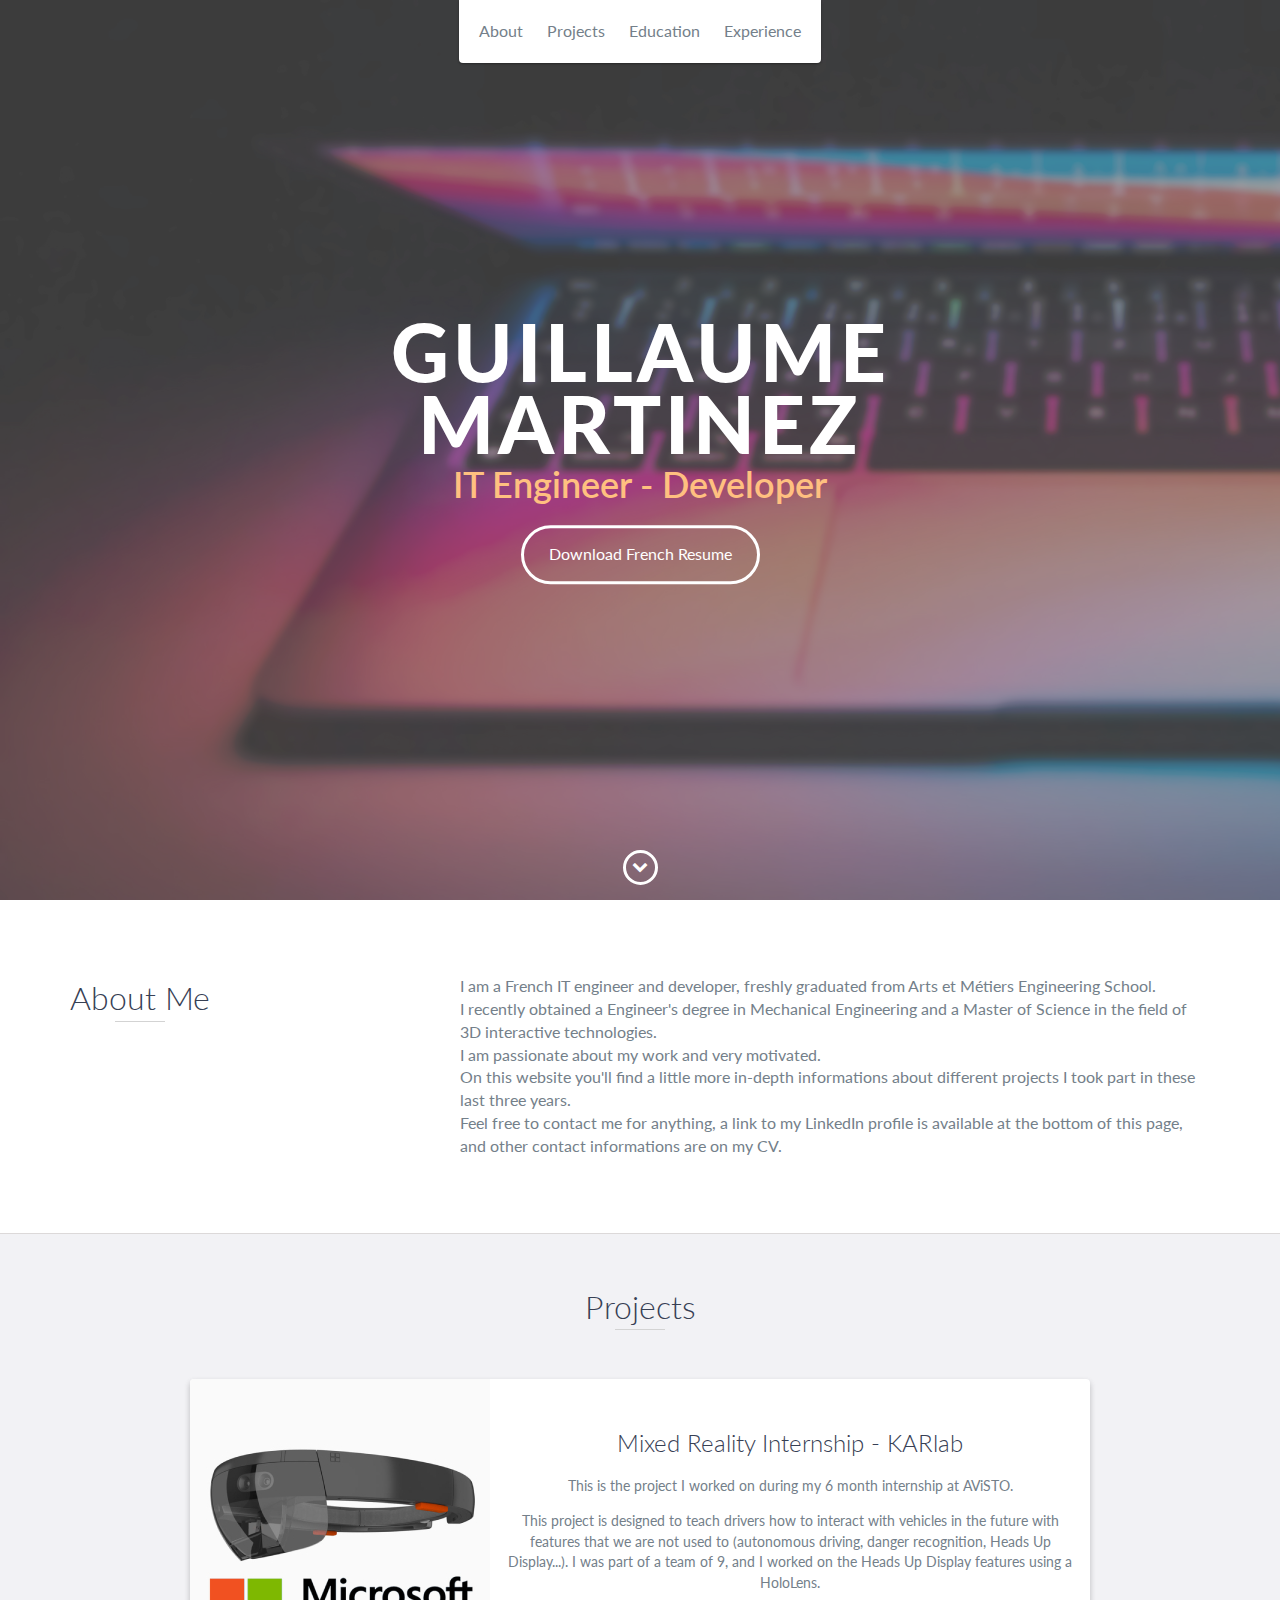
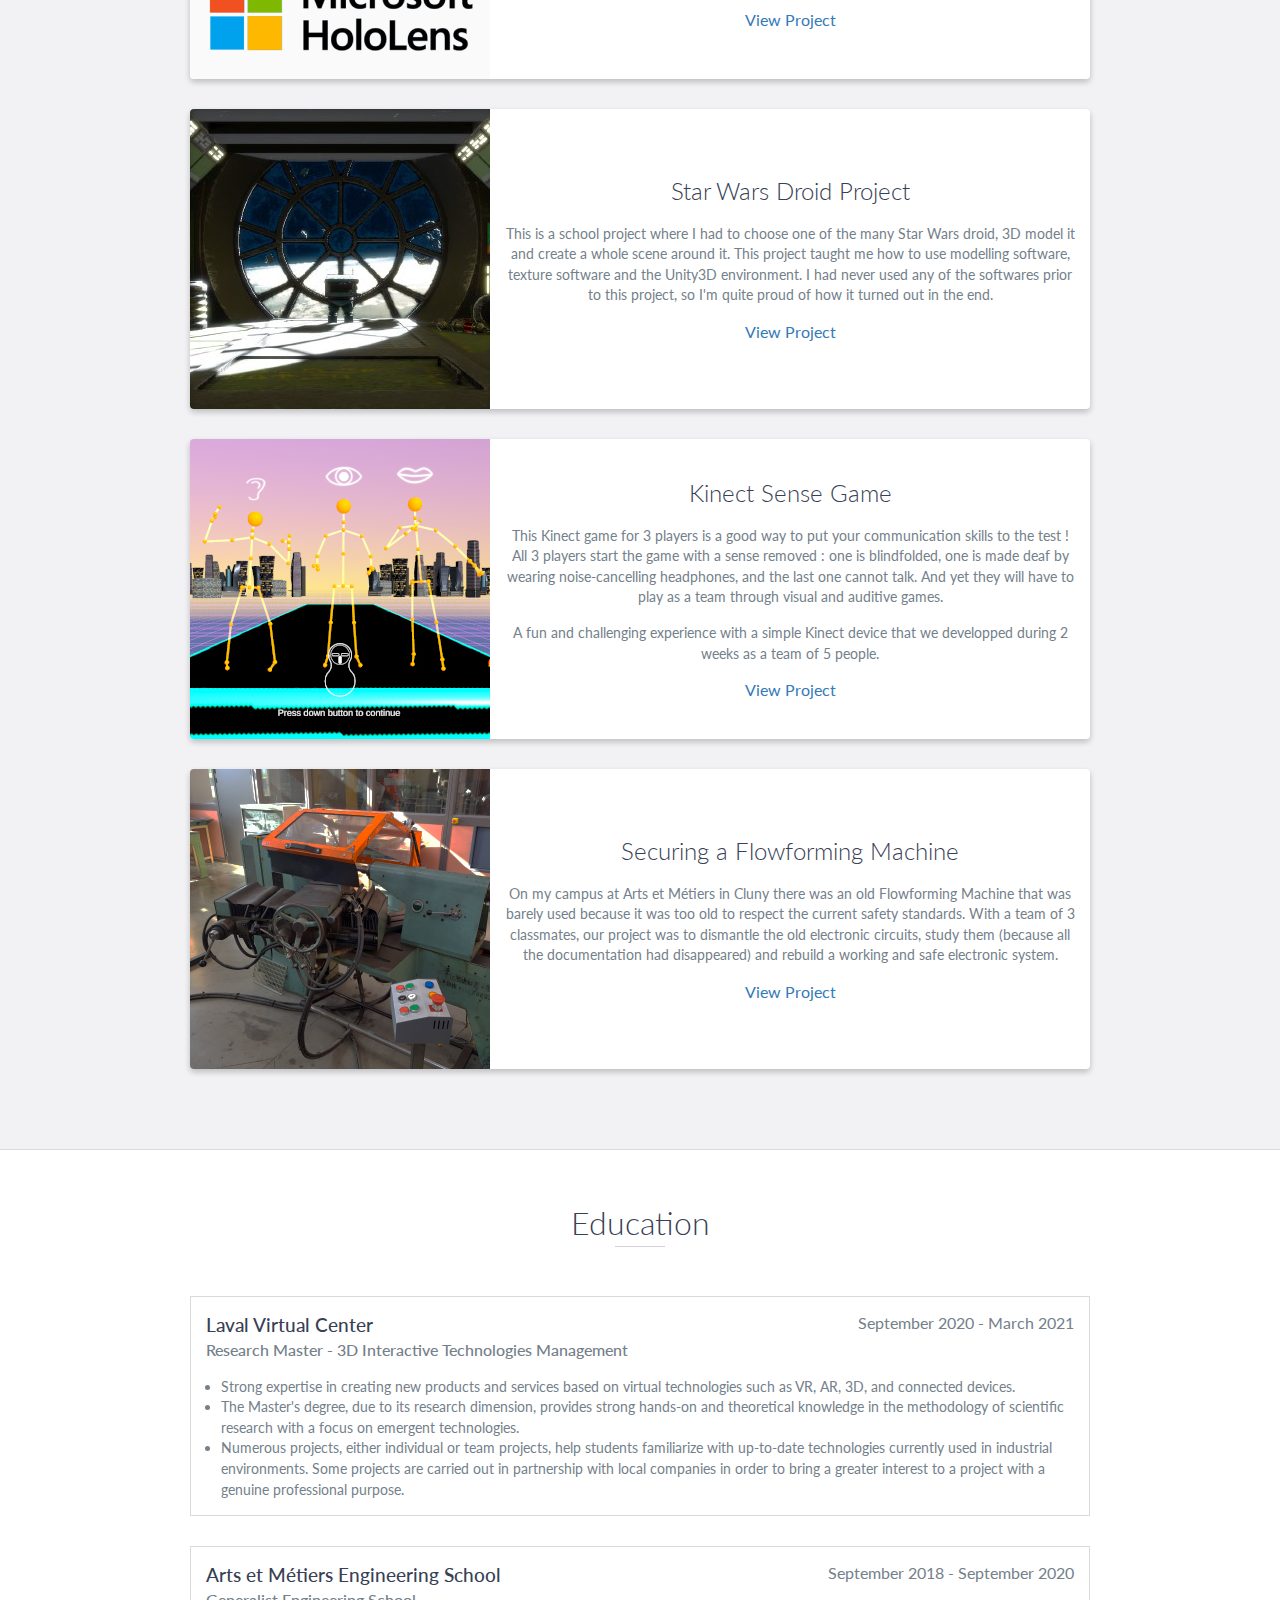
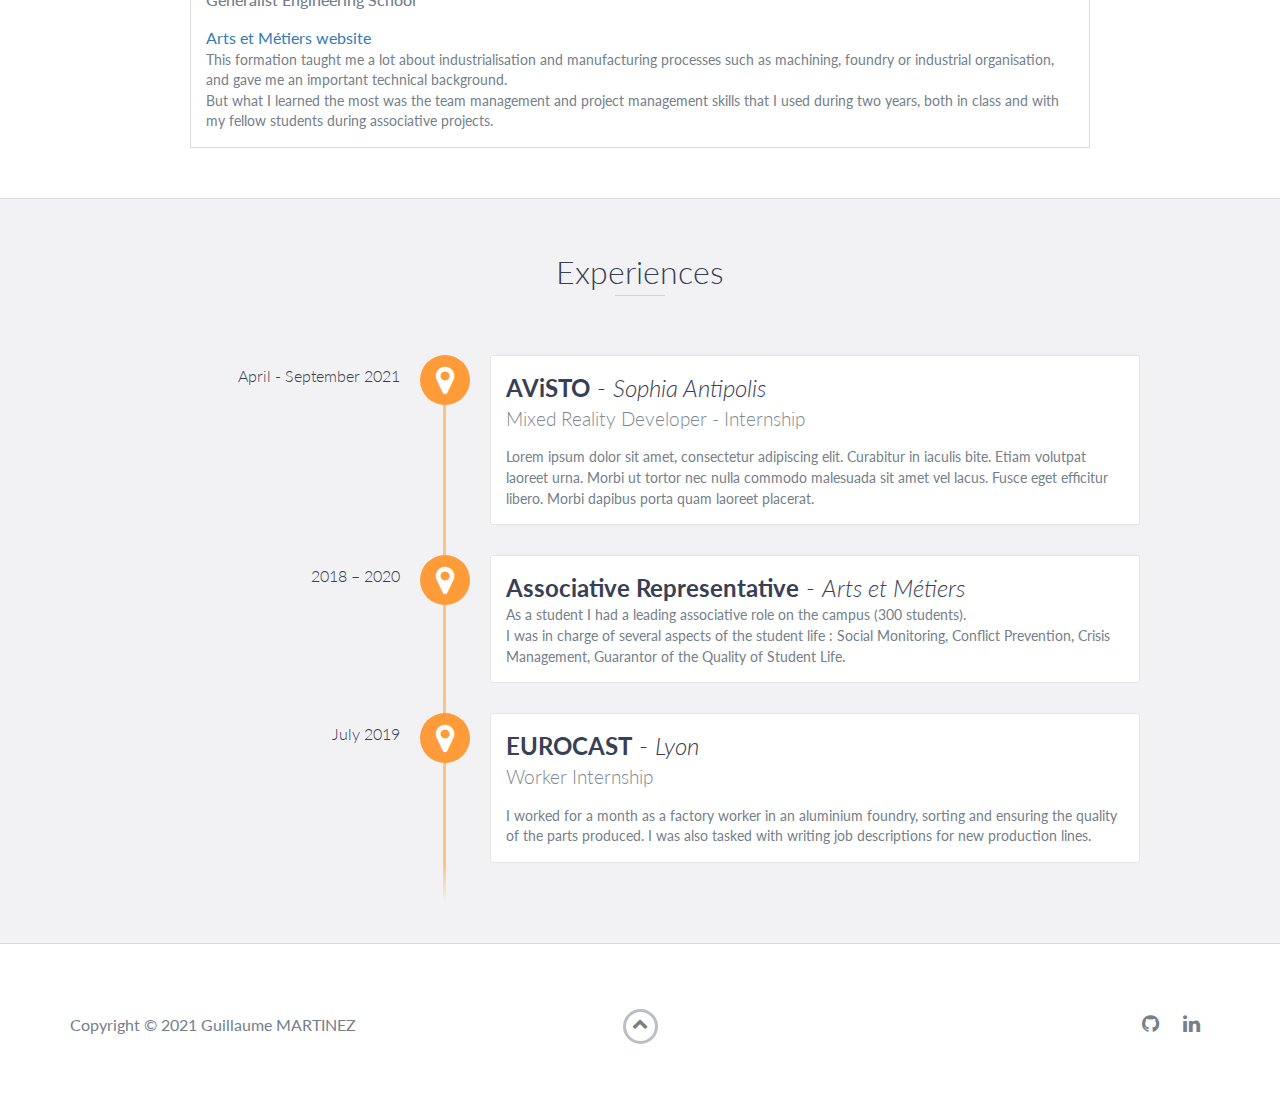
<file: index.html>
<!DOCTYPE html>
<html class="no-js" lang="en">

<head>
    <meta charset="utf-8">
    <meta http-equiv="X-UA-Compatible" content="IE=edge">
    <meta name="viewport" content="width=device-width, initial-scale=1">
    <title>Guillaume MARTINEZ - Portfolio</title>
	<link rel="shortcut icon" href="favicon.ico" type="image/x-icon">
	<link rel="icon" href="favicon.ico" type="image/x-icon">
    <link href="https://fonts.googleapis.com/css?family=Lato:300,400,700,900" rel="stylesheet">
    <link rel="stylesheet" href="libs/font-awesome/css/font-awesome.min.css">
    <link href="css/bootstrap.min.css" rel="stylesheet">
    <link href="css/style.css" rel="stylesheet">
</head>

<body>
    <div id="mobile-menu-open" class="shadow-large">
        <i class="fa fa-bars" aria-hidden="true"></i>
    </div>
    <!-- End #mobile-menu-toggle -->
    <header>
        <div id="mobile-menu-close">
            <span>Close</span> <i class="fa fa-times" aria-hidden="true"></i>
        </div>
        <ul id="menu" class="shadow">
            <li>
                <a href="#about">About</a>
            </li>
            <li>
                <a href="#projects">Projects</a>
            </li>
            <li>
                <a href="#education">Education</a>
            </li>
            <li>
                <a href="#experience">Experience</a>
            </li> 
        </ul>
    </header>
    <!-- End header -->

    <div id="lead">
        <div id="lead-content">
            <h1>Guillaume MARTINEZ</h1>
            <h2>IT Engineer - Developer</h2>
            <a href="CV_Guillaume_MARTINEZ.pdf" class="btn-rounded-white">Download French Resume</a>
            <!--
            <a href="Guillaume_MARTINEZ_Resume.pdf" class="btn-rounded-white">Download English Resume</a>
            -->
        </div>
        <!-- End #lead-content -->

        <div id="lead-overlay"></div>

        <div id="lead-down">
            <span>
                <i class="fa fa-chevron-down" aria-hidden="true"></i>
            </span>
        </div>
        <!-- End #lead-down -->
    </div>
    <!-- End #lead -->

    <div id="about">
        <div class="container">
            <div class="row">
                <div class="col-md-4">
                    <h2 class="heading">About Me</h2>
                </div>
                <div class="col-md-8">
                    <p>
                        I am a French IT engineer and developer, freshly graduated from Arts et Métiers Engineering School.
                    </p>
                    <p>
                        I recently obtained a Engineer's degree in Mechanical Engineering and a Master of Science in the field of 3D interactive technologies.
                    </p>
                    <p>
                        I am passionate about my work and very motivated.
                    </p>
                    <p>
                        On this website you'll find a little more in-depth informations about different projects I took part in these last three years.
                    </p>
                    <p>
                        Feel free to contact me for anything, a link to my LinkedIn profile is available at the bottom of this page, and other contact informations are on my CV.
                    </p>
                </div>
            </div>
        </div>
    </div>
    <!-- End #about -->
    
    <div id="projects" class="background-alt">
        <h2 class="heading">Projects</h2>
        <div class="container">
            <div class="row">
                
                
                <div class="project shadow-large">
                    <div class="project-image">
                        <img src="images/miniature_hololens.jpg" />
                    </div>
                    <div class="project-info">
                        <h3>Mixed Reality Internship - KARlab</h3>
                        <p>
                            This is the project I worked on during my 6 month internship at AViSTO.
                        </p>
                        <p>
                            This project is designed to teach drivers how to interact with vehicles in the future with features that we are not used to (autonomous driving, danger recognition, Heads Up Display...). I was part of a team of 9, and I worked on the Heads Up Display features using a HoloLens.
                        </p>
                        <a href="project_KARlab.html">View Project</a>
                    </div>
                </div>
                
                
                <div class="project shadow-large">
                    <div class="project-image">
                        <img src="images/miniature_droid.jpg" />
                    </div>
                    <!-- End .project-image -->
                    <div class="project-info">
                        <h3>Star Wars Droid Project</h3>
                        <p>
                            This is a school project where I had to choose one of the many Star Wars droid, 3D model it and create a whole scene around it. This project taught me how to use modelling software, texture software and the Unity3D environment. I had never used any of the softwares prior to this project, so I'm quite proud of how it turned out in the end.
                        </p>
                        <a href="project_droid.html">View Project</a>
                    </div>
                    <!-- End .project-info -->
                </div>
                <!-- End .project -->
                
                
                <!--
                <div class="project shadow-large">
                    <div class="project-image">
                        <img src="images/project.jpg" />
                    </div>
                    <!-- End .project-image --><!--
                    <div class="project-info">
                        <h3>See the Unseeable - MANN+HUMMEL</h3>
                        <p>
                            MANN+HUMMEL is a company specialized in air and oil filters. This VR app is for demonstration or teaching purposes and helps visualize the air flows in a room where an air purifier is installed.
                        </p>
                        <a href="project_MANNHUMMEL.html">View Project</a>
                    </div>
                    <!-- End .project-info --><!--
                </div>
                <!-- End .project -->
                
                <div class="project shadow-large">
                    <div class="project-image">
                        <img src="images/miniature_kinect.jpg" />
                    </div>
                    <!-- End .project-image -->
                    <div class="project-info">
                        <h3>Kinect Sense Game</h3>
                        <p>
                            This Kinect game for 3 players is a good way to put your communication skills to the test ! All 3 players start the game with a sense removed : one is blindfolded, one is made deaf by wearing noise-cancelling headphones, and the last one cannot talk. And yet they will have to play as a team through visual and auditive games. 
                        </p>
                        <p>
                            A fun and challenging experience with a simple Kinect device that we developped during 2 weeks as a team of 5 people.
                        </p>
                        <a href="project_kinect_SAM.html">View Project</a>
                    </div>
                    <!-- End .project-info -->
                </div>
                <!-- End .project -->
                
                <div class="project shadow-large">
                    <div class="project-image">
                        <img src="images/miniature_fluotour.jpg" />
                    </div>
                    <!-- End .project-image -->
                    <div class="project-info">
                        <h3>Securing a Flowforming Machine</h3>
                        <p>
                            On my campus at Arts et Métiers in Cluny there was an old Flowforming Machine that was barely used because it was too old to respect the current safety standards. With a team of 3 classmates, our project was to dismantle the old electronic circuits, study them (because all the documentation had disappeared) and rebuild a working and safe electronic system.
                        </p>
                        <a href="project_fluotour.html">View Project</a>
                    </div>
                    <!-- End .project-info -->
                </div>
                <!-- End .project -->
                
                
                <!--
                <div class="project shadow-large">
                    <div class="project-image">
                        <img src="images/project.jpg" />
                    </div>
                    <!-- End .project-image --><!--
                    <div class="project-info">
                        <h3>Simple projects to learn C#</h3>
                        <p>
                            Project description ?
                        </p>
                        <a href="project_learningCsharp.html">View Project</a>
                    </div>
                    <!-- End .project-info --><!--
                </div>
                <!-- End .project -->
            </div>
        </div>
    </div>
    <!-- End #projects -->

    <div id="education">
        <h2 class="heading">Education</h2>
        <div class="education-block">
            <h3>Laval Virtual Center</h3>
            <span class="education-date">September 2020 - March 2021</span>
            <h4>Research Master - 3D Interactive Technologies Management</h4>
            <ul>
                <li>
                    Strong expertise in creating new products and services based on virtual technologies such as VR, AR, 3D, and connected devices.

                </li>
                <li>
                    The Master's degree, due to its research dimension, provides strong hands-on and theoretical knowledge in the methodology of scientific research with a focus on emergent technologies.
                </li>
                <li>
                    Numerous projects, either individual or team projects, help students familiarize with up-to-date technologies currently used in industrial environments.  Some projects are carried out in partnership with local companies in order to bring a greater interest to a project with a genuine professional purpose.              
                </li>
            </ul>
            
        </div>
        <!-- End .education-block -->

        <div class="education-block">
            <h3>Arts et Métiers Engineering School</h3>
            <span class="education-date">September 2018 - September 2020</span>
            <h4>Generalist Engineering School</h4>
            <a href="https://artsetmetiers.fr/en">Arts et Métiers website</a>
            <p>
                This formation taught me a lot about industrialisation and manufacturing processes such as machining, foundry or industrial organisation, and gave me an important technical background.
            </p>
            <p>
                But what I learned the most was the team management and project management skills that I used during two years, both in class and with my fellow students during associative projects.
            </p>
        </div>
        <!-- End .education-block -->
    </div>
    <!-- End #education -->
    
    <div id="experience" class="background-alt">
        <h2 class="heading">Experiences</h2>
        <div id="experience-timeline">
            <div data-date="April - September 2021">
                <h3><b>AViSTO</b> - <i>Sophia Antipolis</i></h3>
                <h4>Mixed Reality Developer - Internship</h4>
                <p>
                    Lorem ipsum dolor sit amet, consectetur adipiscing elit. Curabitur in iaculis bite. Etiam volutpat laoreet urna. Morbi ut tortor nec nulla commodo malesuada sit amet vel lacus. Fusce eget efficitur libero. Morbi dapibus porta quam laoreet placerat.
                </p>
            </div>

            <div data-date="2018 – 2020">
                <h3><b>Associative Representative</b> - <i>Arts et Métiers</i></h3>
                <p>
                    As a student I had a leading associative role on the campus (300 students). 
                </p>
                <p>
                    I was in charge of several aspects of the student life : Social Monitoring, Conflict Prevention, Crisis Management, Guarantor of the Quality of Student Life.
                </p>
            </div>

            <div data-date="July 2019">
                <h3><b>EUROCAST</b> - <i>Lyon</i></h3>
                <h4>Worker Internship</h4>
                <p>
                    I worked for a month as a factory worker in an aluminium foundry, sorting and ensuring the quality of the parts produced. I was also tasked with writing job descriptions for new production lines.
                </p>
            </div>
            
        </div>
    </div>
    <!-- End #experience -->
  
    <footer>
        <div class="container">
            <div class="row">
                <div class="col-sm-5 copyright">
                    <p>
                        Copyright &copy; 2021 Guillaume MARTINEZ
                    </p>
                </div>
                <div class="col-sm-2 top">
                    <span id="to-top">
                        <i class="fa fa-chevron-up" aria-hidden="true"></i>
                    </span>
                </div>
                <div class="col-sm-5 social">
                    <ul>
                        <li>
                            <a href="https://github.com/Estrambord/" target="_blank"><i class="fa fa-github" aria-hidden="true"></i></a>
                        </li>
                        <li>
                            <a href="https://www.linkedin.com/in/guillaumemartinez155/" target="_blank"><i class="fa fa-linkedin" aria-hidden="true"></i></a>
                        </li>
                    </ul>
                </div>
            </div>
        </div>
    </footer>
    <!-- End footer -->

    <script src="https://ajax.googleapis.com/ajax/libs/jquery/1.12.4/jquery.min.js"></script>
    <script src="js/scripts.min.js"></script>
</body>

</html>
</file>
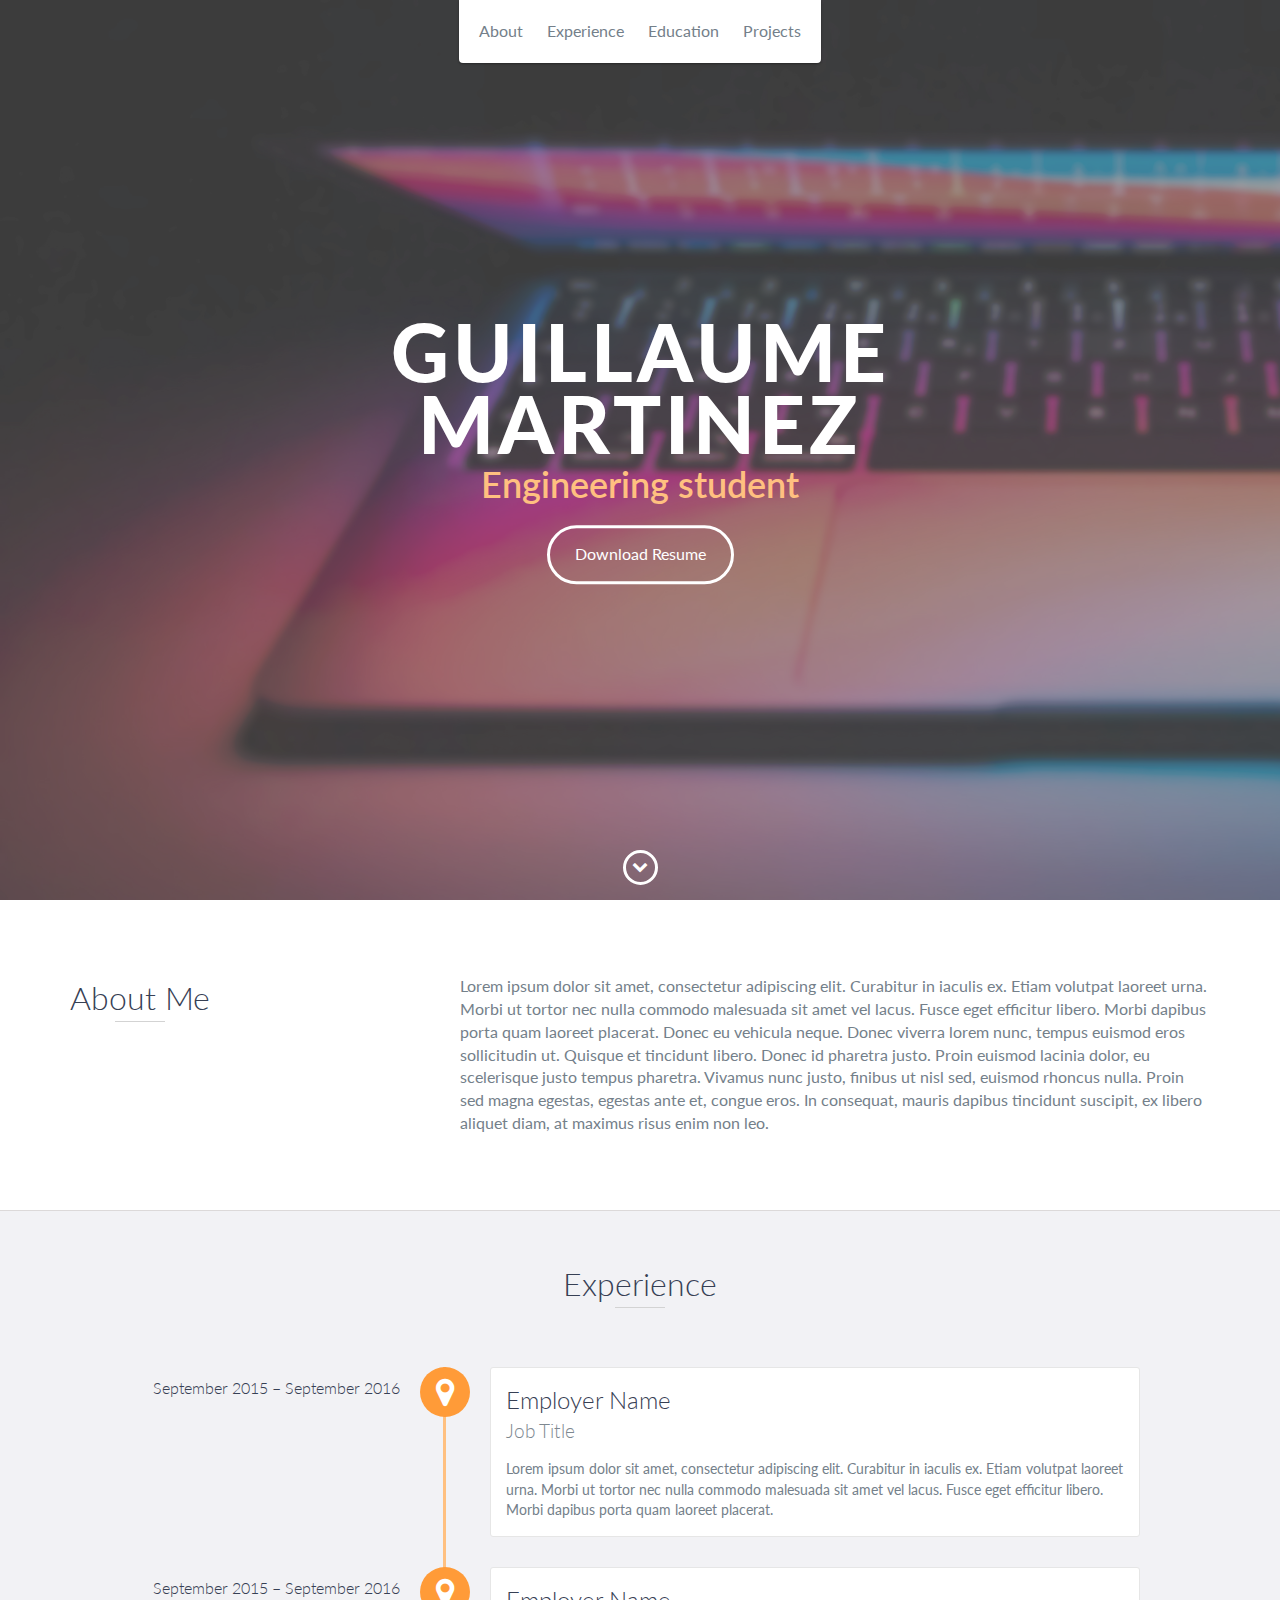
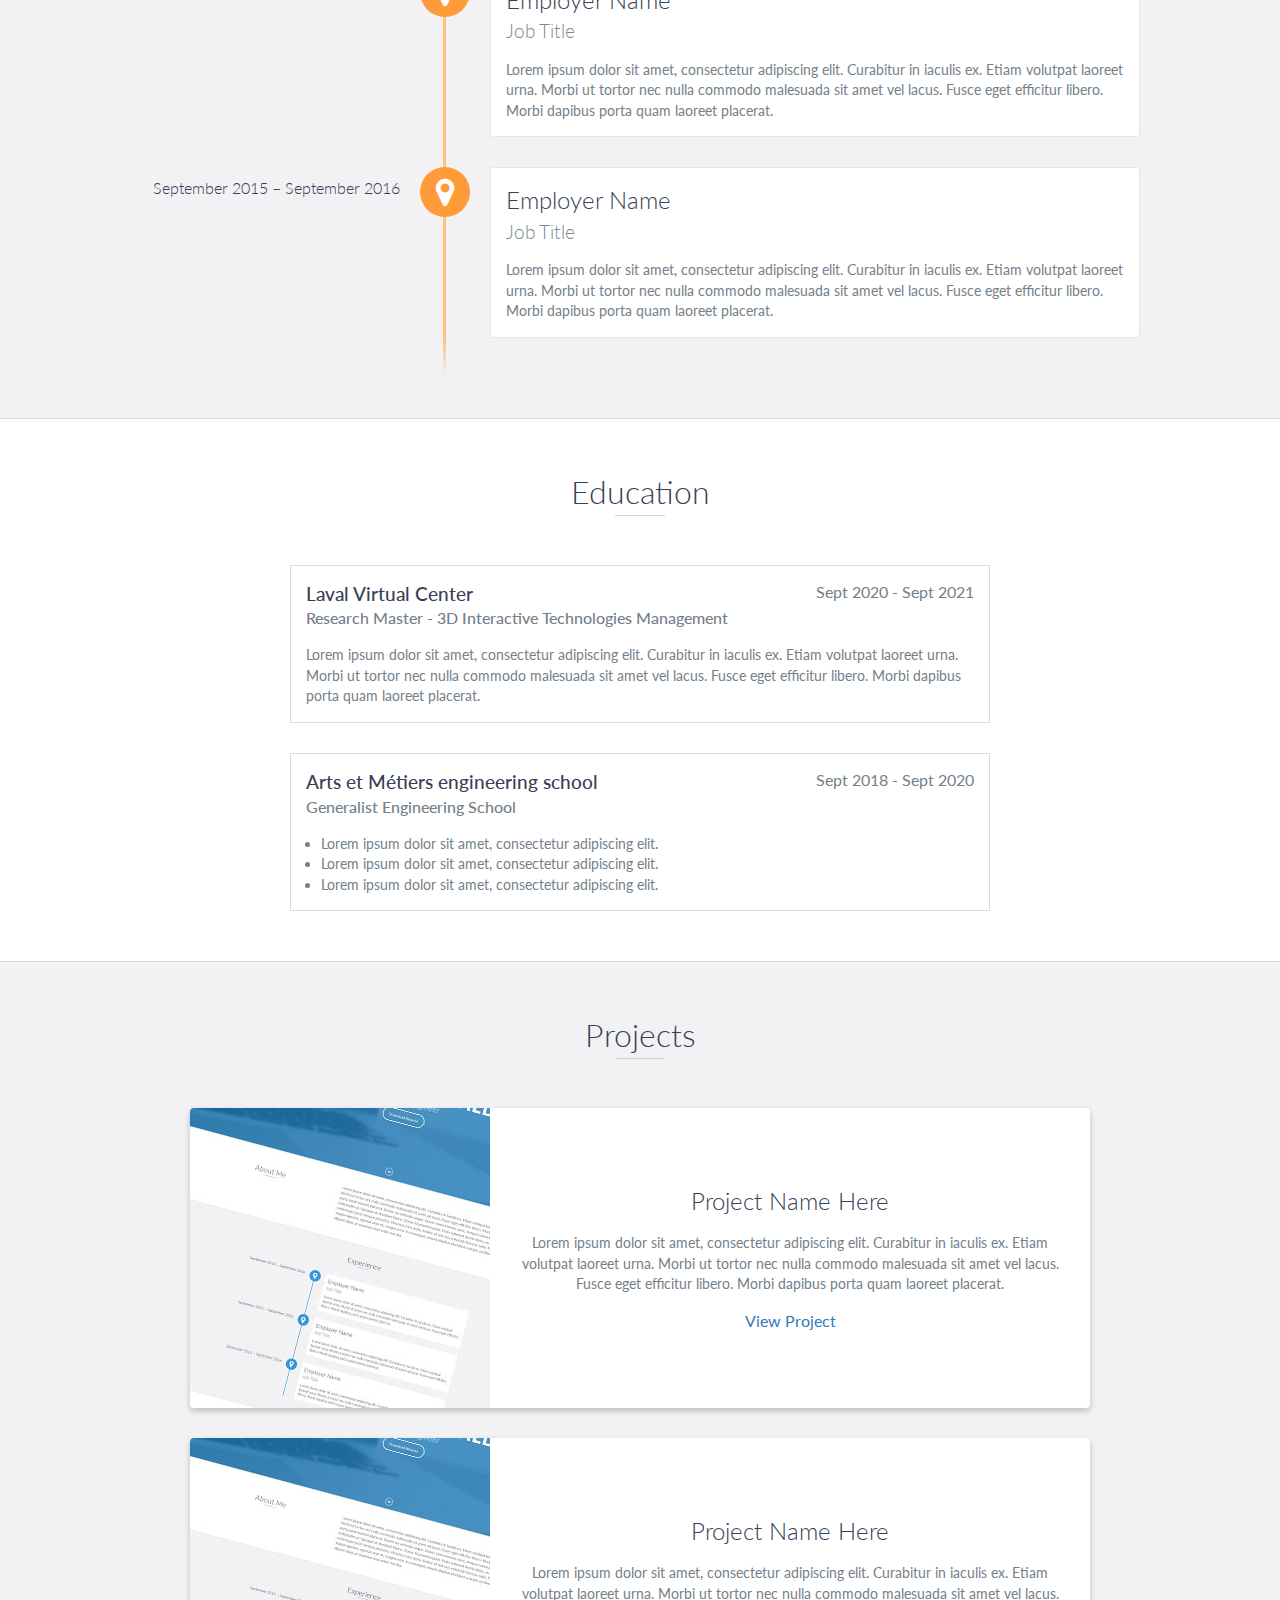
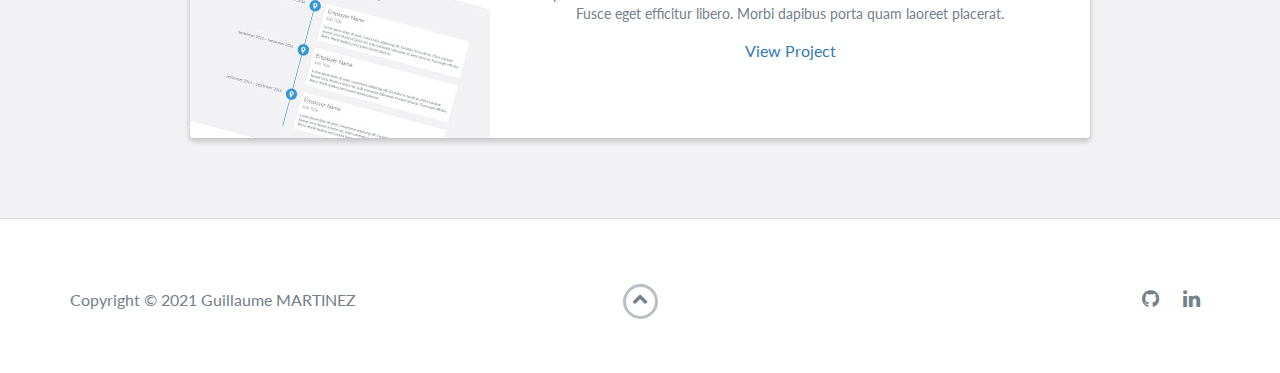
<file: main.html>
<!DOCTYPE html>
<html class="no-js" lang="en">

<head>
    <meta charset="utf-8">
    <meta http-equiv="X-UA-Compatible" content="IE=edge">
    <meta name="viewport" content="width=device-width, initial-scale=1">
    <title>Guillaume MARTINEZ - Portfolio</title>
	<link rel="shortcut icon" href="favicon.ico" type="image/x-icon">
	<link rel="icon" href="favicon.ico" type="image/x-icon">
    <link href="https://fonts.googleapis.com/css?family=Lato:300,400,700,900" rel="stylesheet">
    <link rel="stylesheet" href="libs/font-awesome/css/font-awesome.min.css">
    <link href="css/bootstrap.min.css" rel="stylesheet">
    <link href="css/main-style.css" rel="stylesheet">
</head>

<body>
    <div id="mobile-menu-open" class="shadow-large">
        <i class="fa fa-bars" aria-hidden="true"></i>
    </div>
    <!-- End #mobile-menu-toggle -->
    <header>
        <div id="mobile-menu-close">
            <span>Close</span> <i class="fa fa-times" aria-hidden="true"></i>
        </div>
        <ul id="menu" class="shadow">
            <li>
                <a href="#about">About</a>
            </li>
            <li>
                <a href="#experience">Experience</a>
            </li>
            <li>
                <a href="#education">Education</a>
            </li>
            <li>
                <a href="#projects">Projects</a>
            </li>
        </ul>
    </header>
    <!-- End header -->

    <div id="lead">
        <div id="lead-content">
            <h1>Guillaume MARTINEZ</h1>
            <h2>Engineering student</h2>
            <a href="CV_Guillaume_MARTINEZ.pdf" class="btn-rounded-white">Download Resume</a>
        </div>
        <!-- End #lead-content -->

        <div id="lead-overlay"></div>

        <div id="lead-down">
            <span>
                <i class="fa fa-chevron-down" aria-hidden="true"></i>
            </span>
        </div>
        <!-- End #lead-down -->
    </div>
    <!-- End #lead -->

    <div id="about">
        <div class="container">
            <div class="row">
                <div class="col-md-4">
                    <h2 class="heading">About Me</h2>
                </div>
                <div class="col-md-8">
                    <p>
                        Lorem ipsum dolor sit amet, consectetur adipiscing elit. Curabitur in iaculis ex. Etiam volutpat laoreet urna. Morbi ut tortor nec nulla commodo malesuada sit amet vel lacus. Fusce eget efficitur libero. Morbi dapibus porta quam laoreet placerat. Donec
                        eu vehicula neque. Donec viverra lorem nunc, tempus euismod eros sollicitudin ut. Quisque et tincidunt libero. Donec id pharetra justo. Proin euismod lacinia dolor, eu scelerisque justo tempus pharetra. Vivamus nunc justo, finibus
                        ut nisl sed, euismod rhoncus nulla. Proin sed magna egestas, egestas ante et, congue eros. In consequat, mauris dapibus tincidunt suscipit, ex libero aliquet diam, at maximus risus enim non leo.
                    </p>
                </div>
            </div>
        </div>
    </div>
    <!-- End #about -->

    <div id="experience" class="background-alt">
        <h2 class="heading">Experience</h2>
        <div id="experience-timeline">
            <div data-date="September 2015 – September 2016">
                <h3>Employer Name</h3>
                <h4>Job Title</h4>
                <p>
                    Lorem ipsum dolor sit amet, consectetur adipiscing elit. Curabitur in iaculis ex. Etiam volutpat laoreet urna. Morbi ut tortor nec nulla commodo malesuada sit amet vel lacus. Fusce eget efficitur libero. Morbi dapibus porta quam laoreet placerat.
                </p>
            </div>

            <div data-date="September 2015 – September 2016">
                <h3>Employer Name</h3>
                <h4>Job Title</h4>
                <p>
                    Lorem ipsum dolor sit amet, consectetur adipiscing elit. Curabitur in iaculis ex. Etiam volutpat laoreet urna. Morbi ut tortor nec nulla commodo malesuada sit amet vel lacus. Fusce eget efficitur libero. Morbi dapibus porta quam laoreet placerat.
                </p>
            </div>

            <div data-date="September 2015 – September 2016">
                <h3>Employer Name</h3>
                <h4>Job Title</h4>
                <p>
                    Lorem ipsum dolor sit amet, consectetur adipiscing elit. Curabitur in iaculis ex. Etiam volutpat laoreet urna. Morbi ut tortor nec nulla commodo malesuada sit amet vel lacus. Fusce eget efficitur libero. Morbi dapibus porta quam laoreet placerat.
                </p>
            </div>
        </div>
    </div>
    <!-- End #experience -->

    <div id="education">
        <h2 class="heading">Education</h2>
        <div class="education-block">
            <h3>Laval Virtual Center</h3>
            <span class="education-date">Sept 2020 - Sept 2021</span>
            <h4>Research Master - 3D Interactive Technologies Management</h4>
            <p>
                Lorem ipsum dolor sit amet, consectetur adipiscing elit. Curabitur in iaculis ex. Etiam volutpat laoreet urna. Morbi ut tortor nec nulla commodo malesuada sit amet vel lacus. Fusce eget efficitur libero. Morbi dapibus porta quam laoreet placerat.
            </p>
        </div>
        <!-- End .education-block -->

        <div class="education-block">
            <h3>Arts et Métiers engineering school</h3>
            <span class="education-date">Sept 2018 - Sept 2020</span>
            <h4>Generalist Engineering School</h4>
            <ul>
                <li>
                    Lorem ipsum dolor sit amet, consectetur adipiscing elit.
                </li>
                <li>
                    Lorem ipsum dolor sit amet, consectetur adipiscing elit.
                </li>
                <li>
                    Lorem ipsum dolor sit amet, consectetur adipiscing elit.
                </li>
            </ul>
        </div>
        <!-- End .education-block -->
    </div>
    <!-- End #education -->

    <div id="projects" class="background-alt">
        <h2 class="heading">Projects</h2>
        <div class="container">
            <div class="row">
                <div class="project shadow-large">
                    <div class="project-image">
                        <img src="images/project.jpg" />
                    </div>
                    <!-- End .project-image -->
                    <div class="project-info">
                        <h3>Project Name Here</h3>
                        <p>
                            Lorem ipsum dolor sit amet, consectetur adipiscing elit. Curabitur in iaculis ex. Etiam volutpat laoreet urna. Morbi ut tortor nec nulla commodo malesuada sit amet vel lacus. Fusce eget efficitur libero. Morbi dapibus porta quam laoreet placerat.
                        </p>
                        <a href="index2.html">View Project</a>
                    </div>
                    <!-- End .project-info -->
                </div>
                <!-- End .project -->

                <div class="project shadow-large">
                    <div class="project-image">
                        <img src="images/project.jpg" />
                    </div>
                    <!-- End .project-image -->
                    <div class="project-info">
                        <h3>Project Name Here</h3>
                        <p>
                            Lorem ipsum dolor sit amet, consectetur adipiscing elit. Curabitur in iaculis ex. Etiam volutpat laoreet urna. Morbi ut tortor nec nulla commodo malesuada sit amet vel lacus. Fusce eget efficitur libero. Morbi dapibus porta quam laoreet placerat.
                        </p>
                        <a href="#">View Project</a>
                    </div>
                    <!-- End .project-info -->
                </div>
                <!-- End .project -->
            </div>
        </div>
    </div>
    <!-- End #projects -->
  
    <footer>
        <div class="container">
            <div class="row">
                <div class="col-sm-5 copyright">
                    <p>
                        Copyright &copy; 2021 Guillaume MARTINEZ
                    </p>
                </div>
                <div class="col-sm-2 top">
                    <span id="to-top">
                        <i class="fa fa-chevron-up" aria-hidden="true"></i>
                    </span>
                </div>
                <div class="col-sm-5 social">
                    <ul>
                        <li>
                            <a href="https://github.com/Estrambord/" target="_blank"><i class="fa fa-github" aria-hidden="true"></i></a>
                        </li>
                        <li>
                            <a href="https://www.linkedin.com/in/guillaume-martinez-068163182/" target="_blank"><i class="fa fa-linkedin" aria-hidden="true"></i></a>
                        </li>
                    </ul>
                </div>
            </div>
        </div>
    </footer>
    <!-- End footer -->

    <script src="https://ajax.googleapis.com/ajax/libs/jquery/1.12.4/jquery.min.js"></script>
    <script src="js/scripts.min.js"></script>
</body>

</html>
</file>
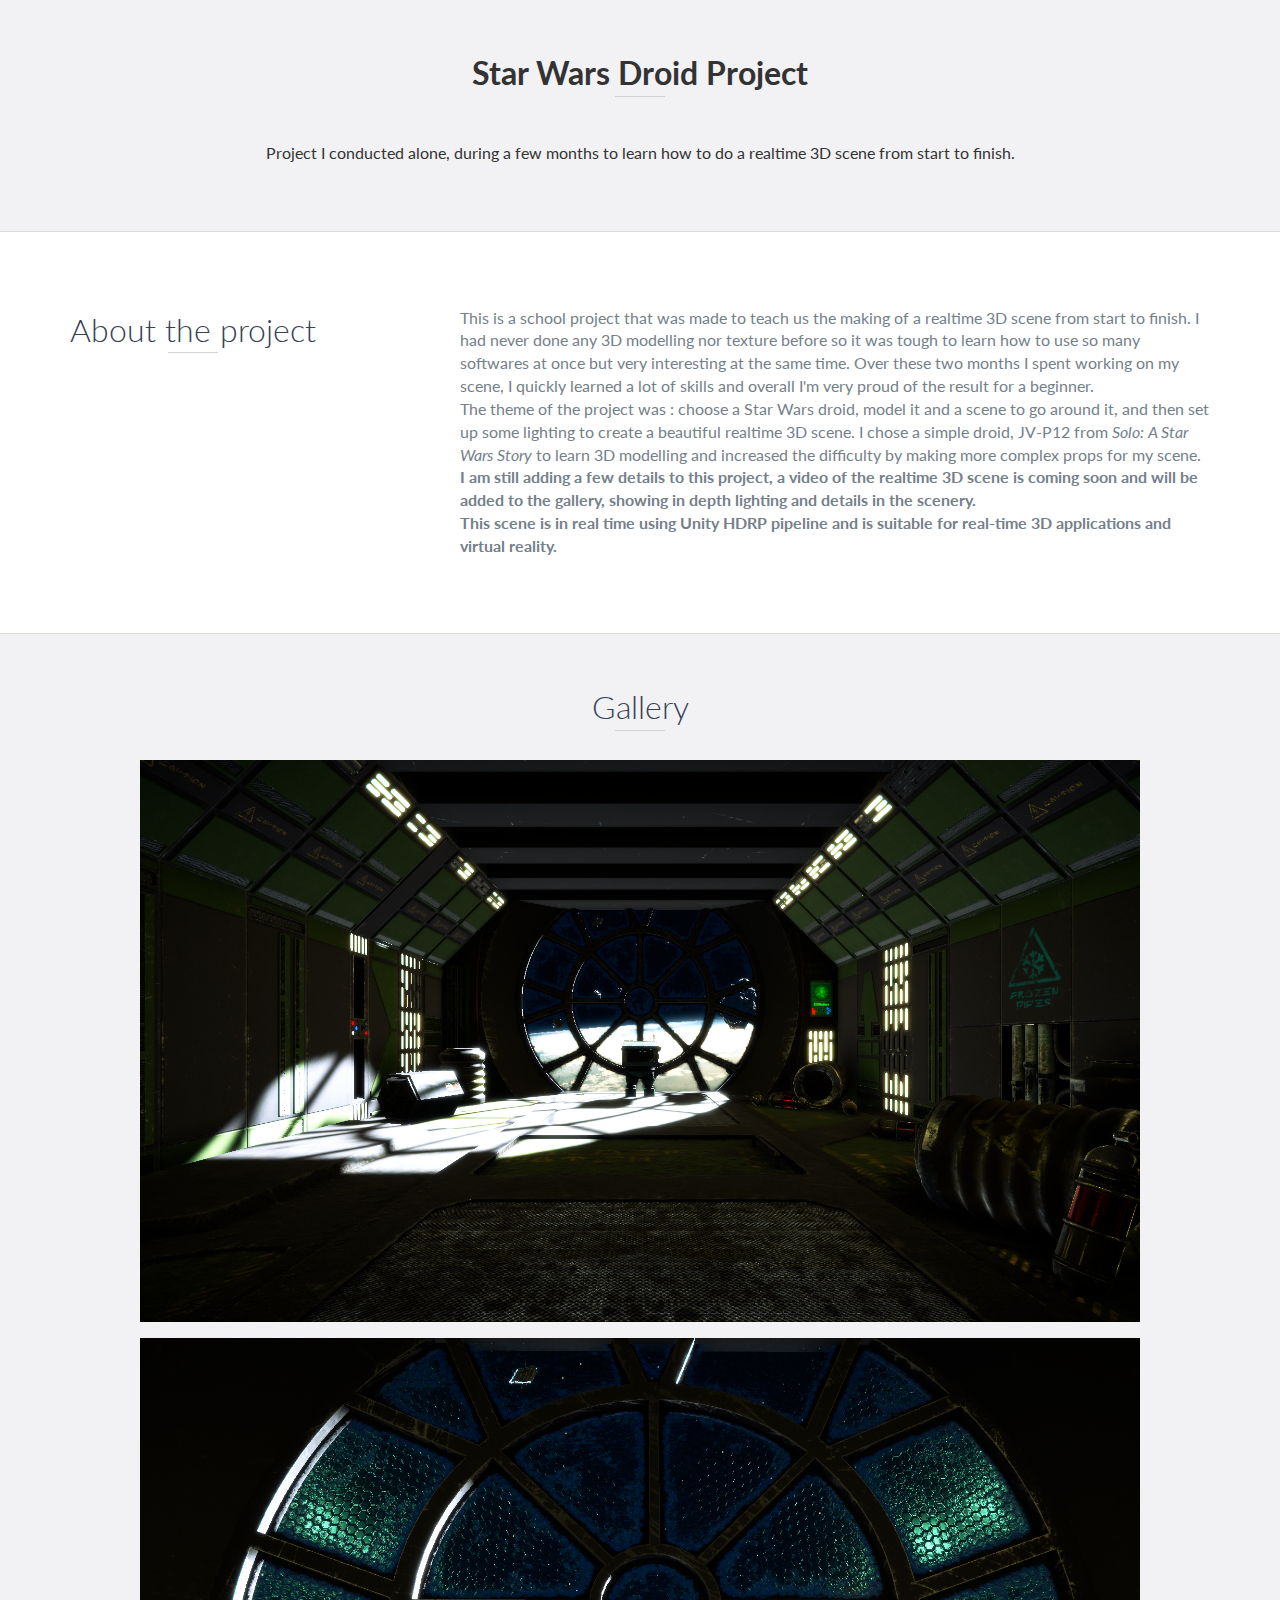
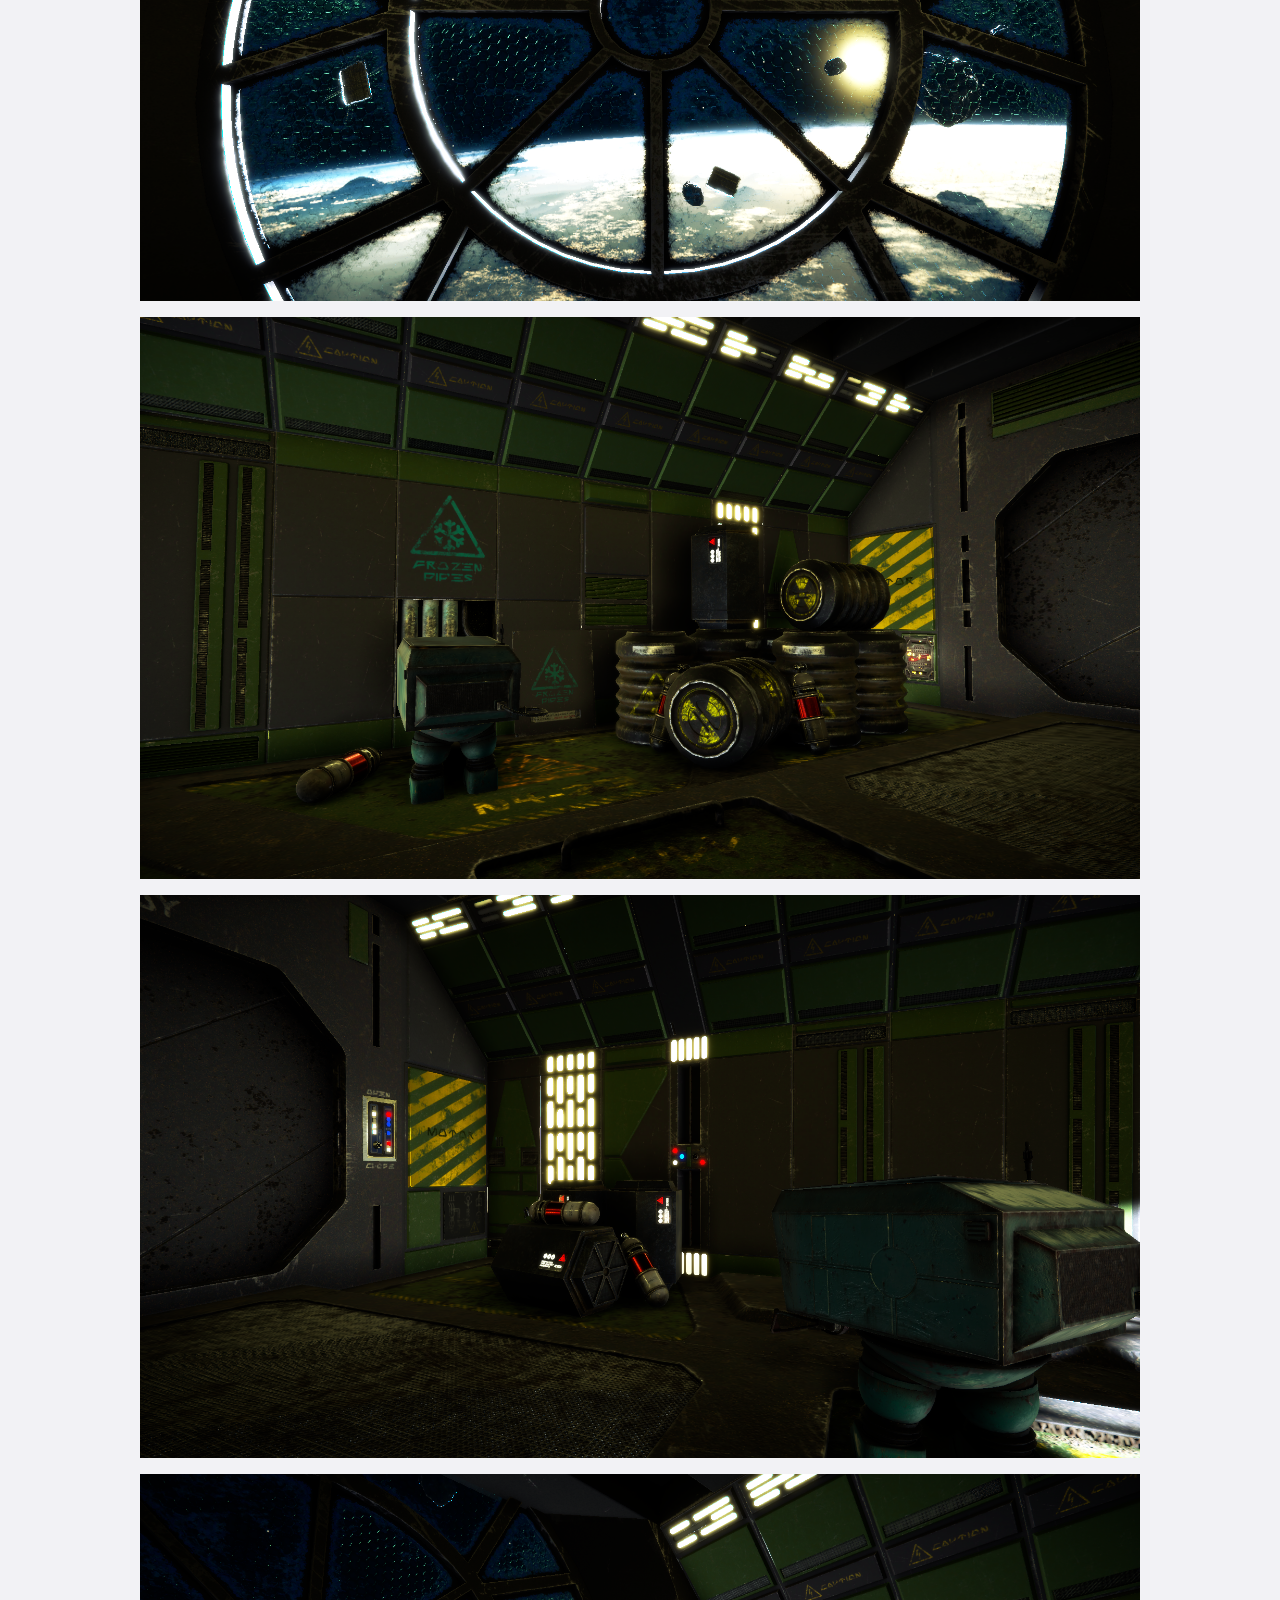
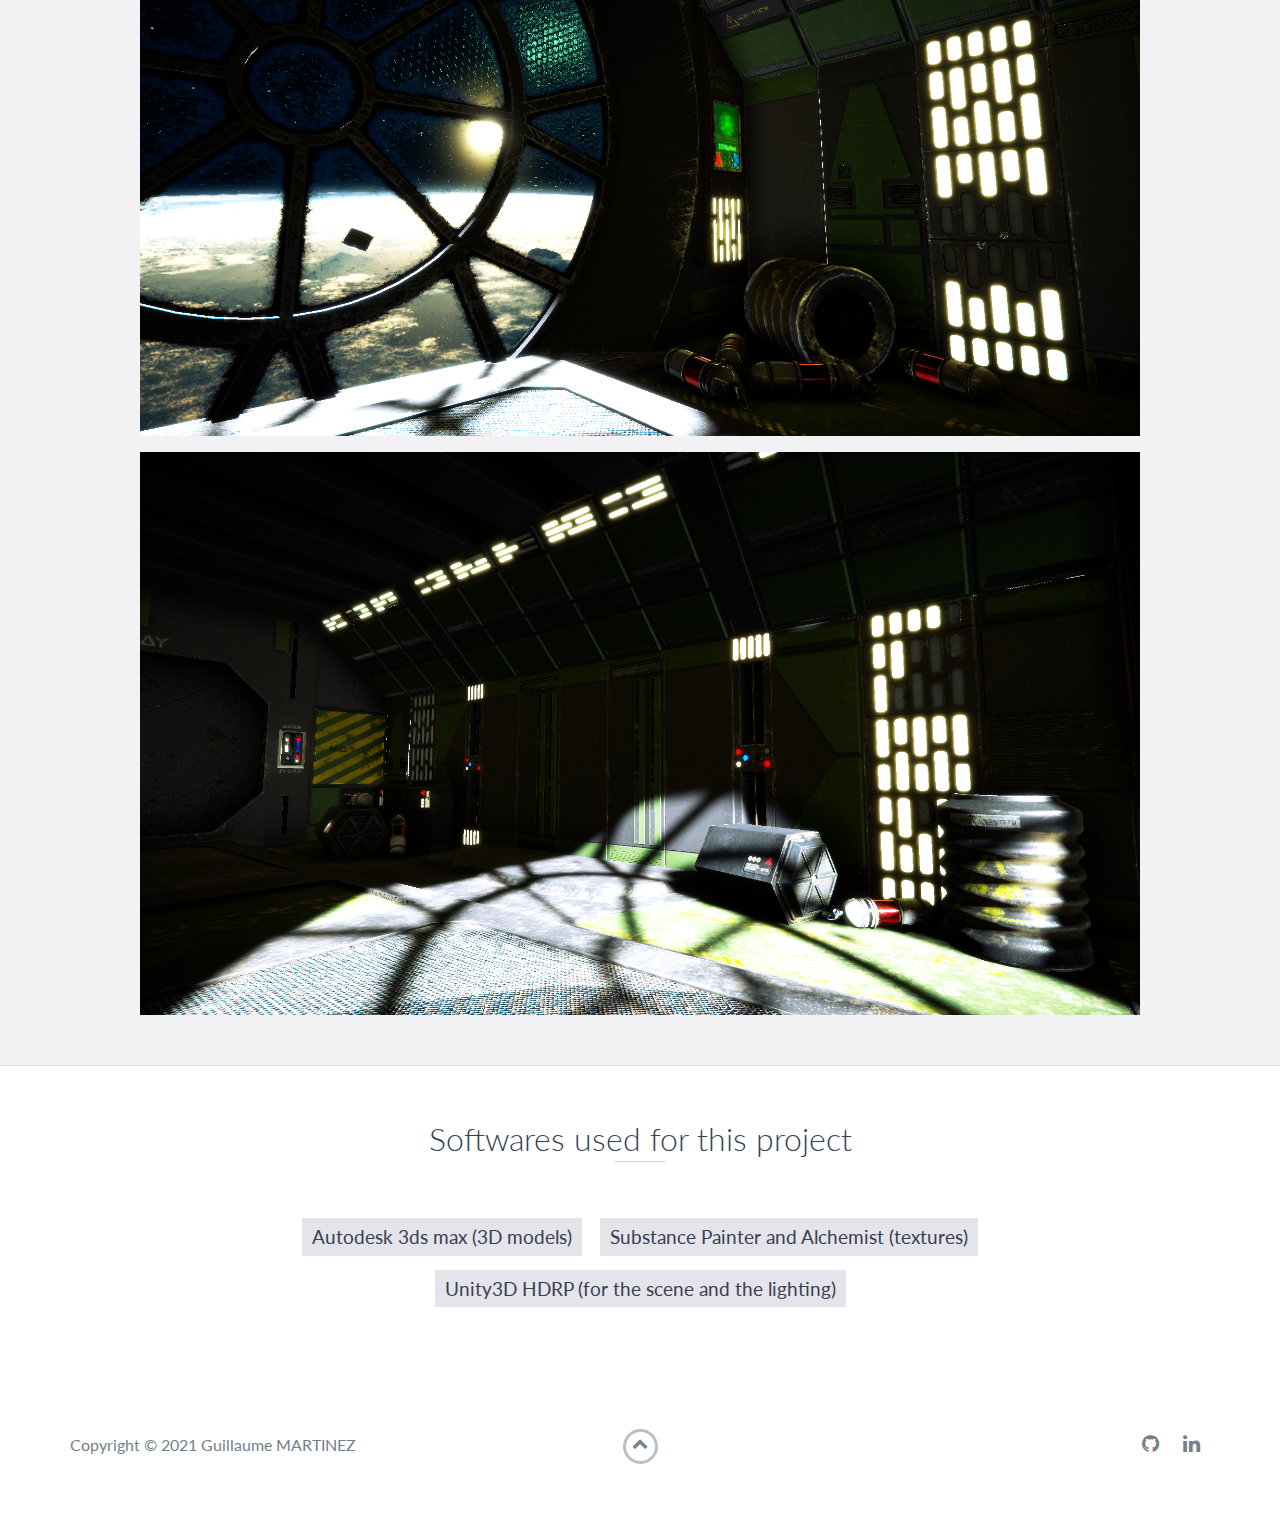
<file: project_droid.html>
<!DOCTYPE html>
<html class="no-js" lang="en">

<head>
    <meta charset="utf-8">
    <meta http-equiv="X-UA-Compatible" content="IE=edge">
    <meta name="viewport" content="width=device-width, initial-scale=1">
    <title>Guillaume MARTINEZ - Star Wars Droid Project</title>
	<link rel="shortcut icon" href="favicon.ico" type="image/x-icon">
	<link rel="icon" href="favicon.ico" type="image/x-icon">
    <link href="https://fonts.googleapis.com/css?family=Lato:300,400,700,900" rel="stylesheet">
    <link rel="stylesheet" href="libs/font-awesome/css/font-awesome.min.css">
    <link href="css/bootstrap.min.css" rel="stylesheet">
    <link href="css/style.css" rel="stylesheet">
</head>

<body>
    <div id="experience" class="background-alt">
        <h1 class="heading">
            <strong>Star Wars Droid Project</strong>
        </h1>
        <div>
            <p>
                Project I conducted alone, during a few months to learn how to do a realtime 3D scene from start to finish.
            </p>
        </div>
       
    </div>
    <!-- End #experience -->

    
    <div id="about">
        <div class="container">
            <div class="row">
                <div class="col-md-4">
                    <h2 class="heading">About the project</h2>
                </div>
                <div class="col-md-8">
                    <p>
                        This is a school project that was made to teach us the making of a realtime 3D scene from start to finish. I had never done any 3D modelling nor texture before so it was tough to learn how to use so many softwares at once but very interesting at the same time. Over these two months I spent working on my scene, I quickly learned a lot of skills and overall I'm very proud of the result for a beginner.
                    </p>
                    <p>
                        The theme of the project was : choose a Star Wars droid, model it and a scene to go around it, and then set up some lighting to create a beautiful realtime 3D scene. I chose a simple droid, JV-P12 from <i>Solo: A Star Wars Story</i> to learn 3D modelling and increased the difficulty by making more complex props for my scene.
                    </p>
                    <p><strong>
                        I am still adding a few details to this project, a video of the realtime 3D scene is coming soon and will be added to the gallery, showing in depth lighting and details in the scenery.
                    </strong></p>
                    <p><strong>
                        This scene is in real time using Unity HDRP pipeline and is suitable for real-time 3D applications and virtual reality.
                    </strong></p>
                </div>
            </div>
        </div>
    </div>
    <!-- End #about -->

    <div id="experience" class="background-alt">
        <h2 class="heading">Gallery</h2>
        <div class="img">
            <img src="images/droid_project/1.png" style="width:80%">
            <p></p>
            <img src="images/droid_project/2.png" style="width:80%">
            <p></p>
            <img src="images/droid_project/3.png" style="width:80%">
            <p></p>
            <img src="images/droid_project/4.png" style="width:80%">
            <p></p>
            <img src="images/droid_project/5.png" style="width:80%">
            <p></p>
            <img src="images/droid_project/6.png" style="width:80%">
        </div>
    </div>
    <!-- End #experience -->
    

    <div id="skills">
        <h2 class="heading">Softwares used for this project</h2>
        <ul>
            <li>Autodesk 3ds max (3D models)</li>
            <li>Substance Painter and Alchemist (textures)</li>
            <li>Unity3D HDRP (for the scene and the lighting)</li>
            
        </ul>
    </div>
    <!-- End #skills -->
    
    <footer>
        <div class="container">
            <div class="row">
                <div class="col-sm-5 copyright">
                    <p>
                        Copyright &copy; 2021 Guillaume MARTINEZ
                    </p>
                </div>
                <div class="col-sm-2 top">
                    <span id="to-top">
                        <i class="fa fa-chevron-up" aria-hidden="true"></i>
                    </span>
                </div>
                <div class="col-sm-5 social">
                    <ul>
                        <li>
                            <a href="https://github.com/Estrambord/" target="_blank"><i class="fa fa-github" aria-hidden="true"></i></a>
                        </li>
                        <li>
                            <a href="https://www.linkedin.com/in/guillaumemartinez155/" target="_blank"><i class="fa fa-linkedin" aria-hidden="true"></i></a>
                        </li>
                    </ul>
                </div>
            </div>
        </div>
    </footer>
    <!-- End footer -->

    <script src="https://ajax.googleapis.com/ajax/libs/jquery/1.12.4/jquery.min.js"></script>
    <script src="js/scripts.min.js"></script>
</body>

</html>
</file>
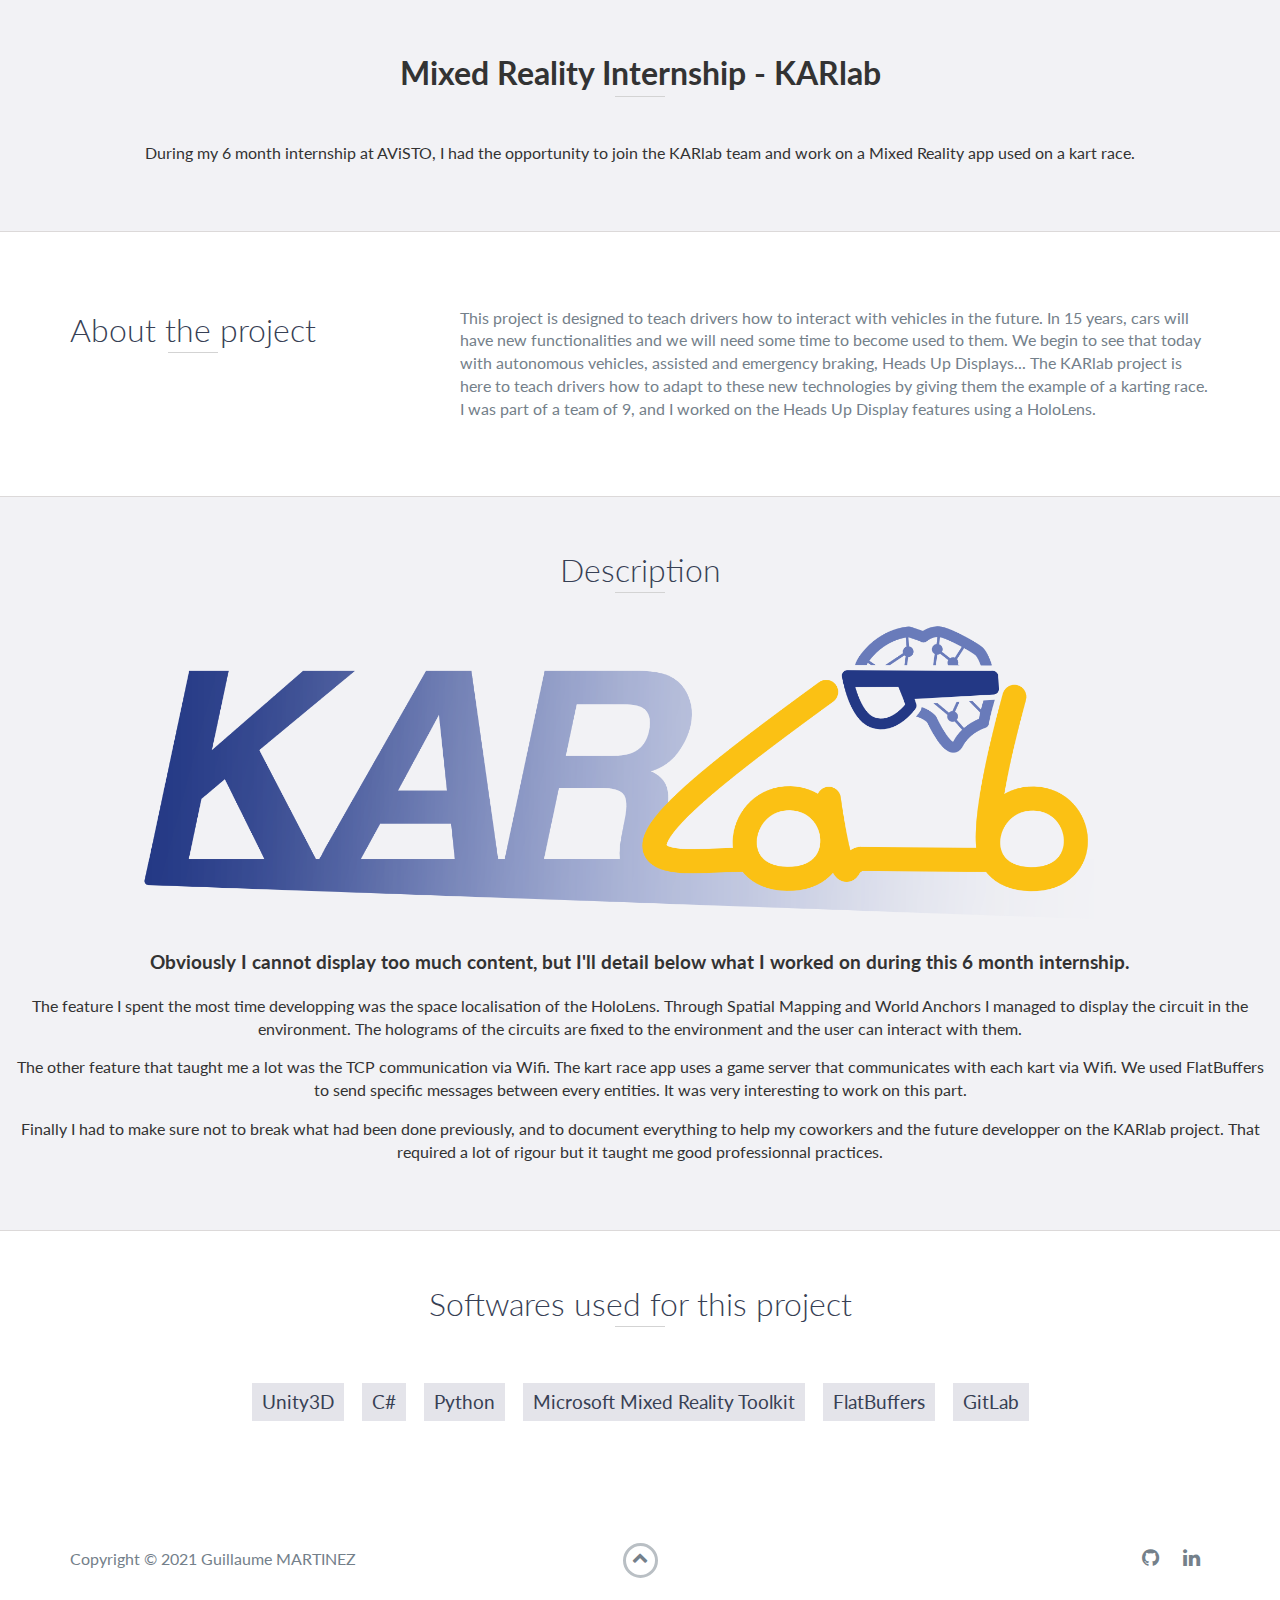
<file: project_KARlab.html>
<!DOCTYPE html>
<html class="no-js" lang="en">

<head>
    <meta charset="utf-8">
    <meta http-equiv="X-UA-Compatible" content="IE=edge">
    <meta name="viewport" content="width=device-width, initial-scale=1">
    <title>Guillaume MARTINEZ - Mixed Reality Internship</title>
	<link rel="shortcut icon" href="favicon.ico" type="image/x-icon">
	<link rel="icon" href="favicon.ico" type="image/x-icon">
    <link href="https://fonts.googleapis.com/css?family=Lato:300,400,700,900" rel="stylesheet">
    <link rel="stylesheet" href="libs/font-awesome/css/font-awesome.min.css">
    <link href="css/bootstrap.min.css" rel="stylesheet">
    <link href="css/style.css" rel="stylesheet">
</head>

<body>
    <div id="experience" class="background-alt">
        <h1 class="heading">
            <strong>Mixed Reality Internship - KARlab</strong>
        </h1>
        <div>
            <p>
                During my 6 month internship at AViSTO, I had the opportunity  to join the KARlab team and work on a Mixed Reality app used on a kart race.
            </p>
        </div>
       
    </div>
    <!-- End #experience -->

    
    <div id="about">
        <div class="container">
            <div class="row">
                <div class="col-md-4">
                    <h2 class="heading">About the project</h2>
                </div>
                <div class="col-md-8">
                    <p>
                        This project is designed to teach drivers how to interact with vehicles in the future. In 15 years, cars will have new functionalities and we will need some time to become used to them. We begin to see that today with autonomous vehicles, assisted and emergency braking, Heads Up Displays... The KARlab project is here to teach drivers how to adapt to these new technologies by giving them the example of a karting race.
                    </p>
                    <p>
                        I was part of a team of 9, and I worked on the Heads Up Display features using a HoloLens.
                    </p>
                </div>
            </div>
        </div>
    </div>
    <!-- End #about -->

    <div id="experience" class="background-alt">
        <h2 class="heading">Description</h2>
        <div class="img">
            <img src="images/KARlab_project/ADVANS-KARlab-Logo_colored.png" style="width:80%">
            <h3>Obviously I cannot display too much content, but I'll detail below what I worked on during this 6 month internship.</h3>
            <p>The feature I spent the most time developping was the space localisation of the HoloLens. Through Spatial Mapping and World Anchors I managed to display the circuit in the environment. The holograms of the circuits are fixed to the environment and the user can interact with them.</p>
            <p>The other feature that taught me a lot was the TCP communication via Wifi. The kart race app uses a game server that communicates with each kart via Wifi. We used FlatBuffers to send specific messages between every entities. It was very interesting to work on this part.</p>
            <p>Finally I had to make sure not to break what had been done previously, and to document everything to help my coworkers and the future developper on the KARlab project. That required a lot of rigour but it taught me good professionnal practices.</p>
        </div>
    </div>
    <!-- End #experience -->
    

    <div id="skills">
        <h2 class="heading">Softwares used for this project</h2>
        <ul>
            <li>Unity3D</li>
            <li>C#</li>
            <li>Python</li>
            <li>Microsoft Mixed Reality Toolkit</li>
            <li>FlatBuffers</li>
            <li>GitLab</li>
            
        </ul>
    </div>
    <!-- End #skills -->

  
    <footer>
        <div class="container">
            <div class="row">
                <div class="col-sm-5 copyright">
                    <p>
                        Copyright &copy; 2021 Guillaume MARTINEZ
                    </p>
                </div>
                <div class="col-sm-2 top">
                    <span id="to-top">
                        <i class="fa fa-chevron-up" aria-hidden="true"></i>
                    </span>
                </div>
                <div class="col-sm-5 social">
                    <ul>
                        <li>
                            <a href="https://github.com/Estrambord/" target="_blank"><i class="fa fa-github" aria-hidden="true"></i></a>
                        </li>
                        <li>
                            <a href="https://www.linkedin.com/in/guillaume-martinez-068163182/" target="_blank"><i class="fa fa-linkedin" aria-hidden="true"></i></a>
                        </li>
                    </ul>
                </div>
            </div>
        </div>
    </footer>
    <!-- End footer -->

    <script src="https://ajax.googleapis.com/ajax/libs/jquery/1.12.4/jquery.min.js"></script>
    <script src="js/scripts.min.js"></script>
</body>

</html>
</file>
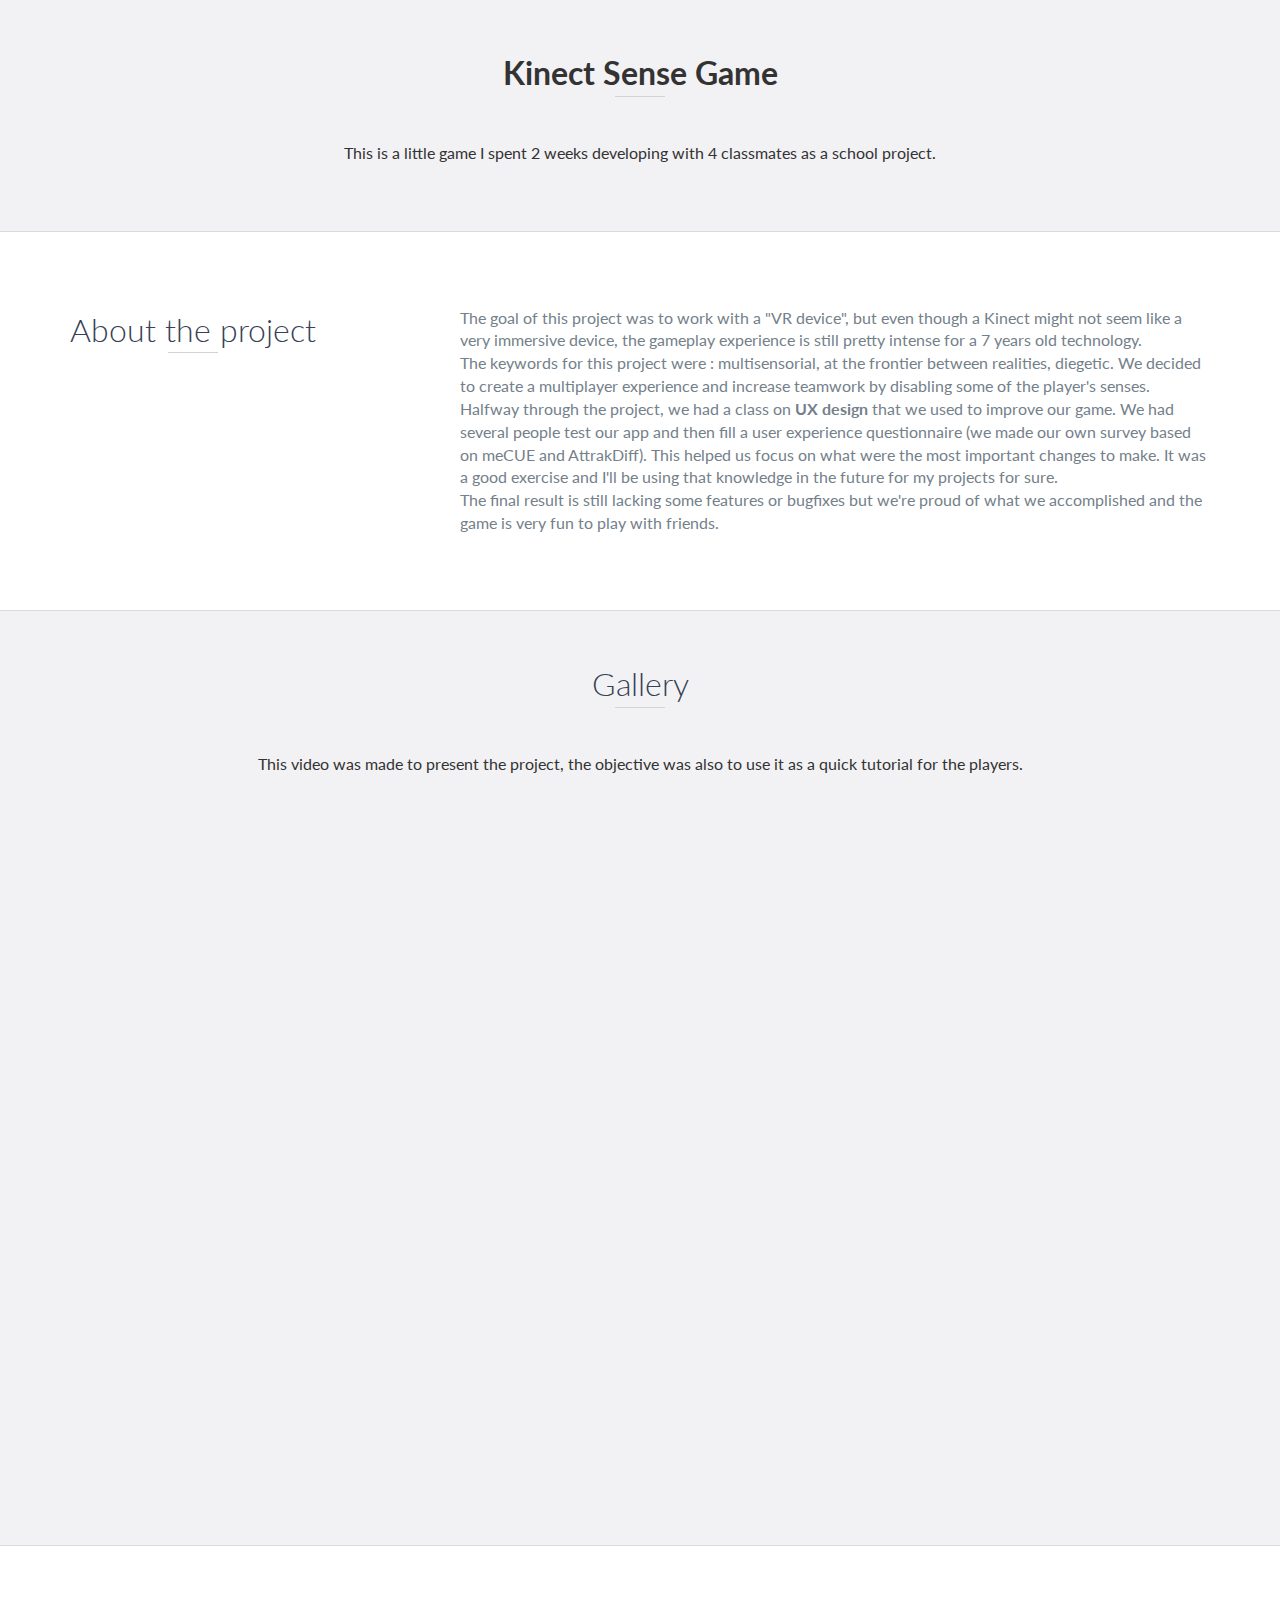
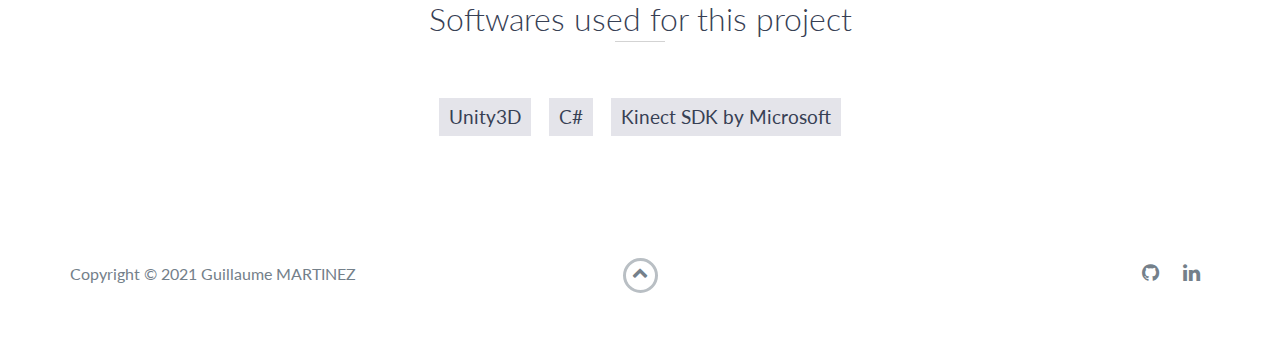
<file: project_kinect_SAM.html>
<!DOCTYPE html>
<html class="no-js" lang="en">

<head>
    <meta charset="utf-8">
    <meta http-equiv="X-UA-Compatible" content="IE=edge">
    <meta name="viewport" content="width=device-width, initial-scale=1">
    <title>Guillaume MARTINEZ - Kinect Sense Game</title>
	<link rel="shortcut icon" href="favicon.ico" type="image/x-icon">
	<link rel="icon" href="favicon.ico" type="image/x-icon">
    <link href="https://fonts.googleapis.com/css?family=Lato:300,400,700,900" rel="stylesheet">
    <link rel="stylesheet" href="libs/font-awesome/css/font-awesome.min.css">
    <link href="css/bootstrap.min.css" rel="stylesheet">
    <link href="css/style.css" rel="stylesheet">
</head>

<body>
    <div id="experience" class="background-alt">
        <h1 class="heading">
            <strong>Kinect Sense Game</strong>
        </h1>
        <div>
            <p>
                This is a little game I spent 2 weeks developing with 4 classmates as a school project. 
            </p>
        </div>
       
    </div>
    <!-- End #experience -->

    
    <div id="about">
        <div class="container">
            <div class="row">
                <div class="col-md-4">
                    <h2 class="heading">About the project</h2>
                </div>
                <div class="col-md-8">
                    <p>
                        The goal of this project was to work with a "VR device", but even though a Kinect might not seem like a very immersive device, the gameplay experience is still pretty intense for a 7 years old technology.
                    </p>
                    <p>
                        The keywords for this project were : multisensorial, at the frontier between realities, diegetic. We decided to create a multiplayer experience and increase teamwork by disabling some of the player's senses. 
                    </p>
                    <p>
                        Halfway through the project, we had a class on <strong>UX design</strong> that we used to improve our game. We had several people test our app and then fill a user experience questionnaire (we made our own survey based on meCUE and AttrakDiff). This helped us focus on what were the most important changes to make. It was a good exercise and I'll be using that knowledge in the future for my projects for sure.
                    </p>
                    <p>
                        The final result is still lacking some features or bugfixes but we're proud of what we accomplished and the game is very fun to play with friends.
                    </p>
                </div>
            </div>
        </div>
    </div>
    <!-- End #about -->

    <div id="experience" class="background-alt">
        <h2 class="heading">Gallery</h2>
        <p>This video was made to present the project, the objective was also to use it as a quick tutorial for the players.</p>
        <div class="video-responsive">
            <iframe width="560" height="315" src="https://www.youtube.com/embed/TKlf-Tfzico" frameborder="0" allow="accelerometer; autoplay; clipboard-write; encrypted-media; gyroscope; picture-in-picture" allowfullscreen></iframe>
        </div>
    </div>
    <!-- End #experience -->
    

    <div id="skills">
        <h2 class="heading">Softwares used for this project</h2>
        <ul>
            <li>Unity3D</li>
            <li>C#</li>
            <li>Kinect SDK by Microsoft</li>
        </ul>
    </div>
    <!-- End #skills -->

  
    <footer>
        <div class="container">
            <div class="row">
                <div class="col-sm-5 copyright">
                    <p>
                        Copyright &copy; 2021 Guillaume MARTINEZ
                    </p>
                </div>
                <div class="col-sm-2 top">
                    <span id="to-top">
                        <i class="fa fa-chevron-up" aria-hidden="true"></i>
                    </span>
                </div>
                <div class="col-sm-5 social">
                    <ul>
                        <li>
                            <a href="https://github.com/Estrambord/" target="_blank"><i class="fa fa-github" aria-hidden="true"></i></a>
                        </li>
                        <li>
                            <a href="https://www.linkedin.com/in/guillaumemartinez155/" target="_blank"><i class="fa fa-linkedin" aria-hidden="true"></i></a>
                        </li>
                    </ul>
                </div>
            </div>
        </div>
    </footer>
    <!-- End footer -->

    <script src="https://ajax.googleapis.com/ajax/libs/jquery/1.12.4/jquery.min.js"></script>
    <script src="js/scripts.min.js"></script>
</body>

</html>
</file>
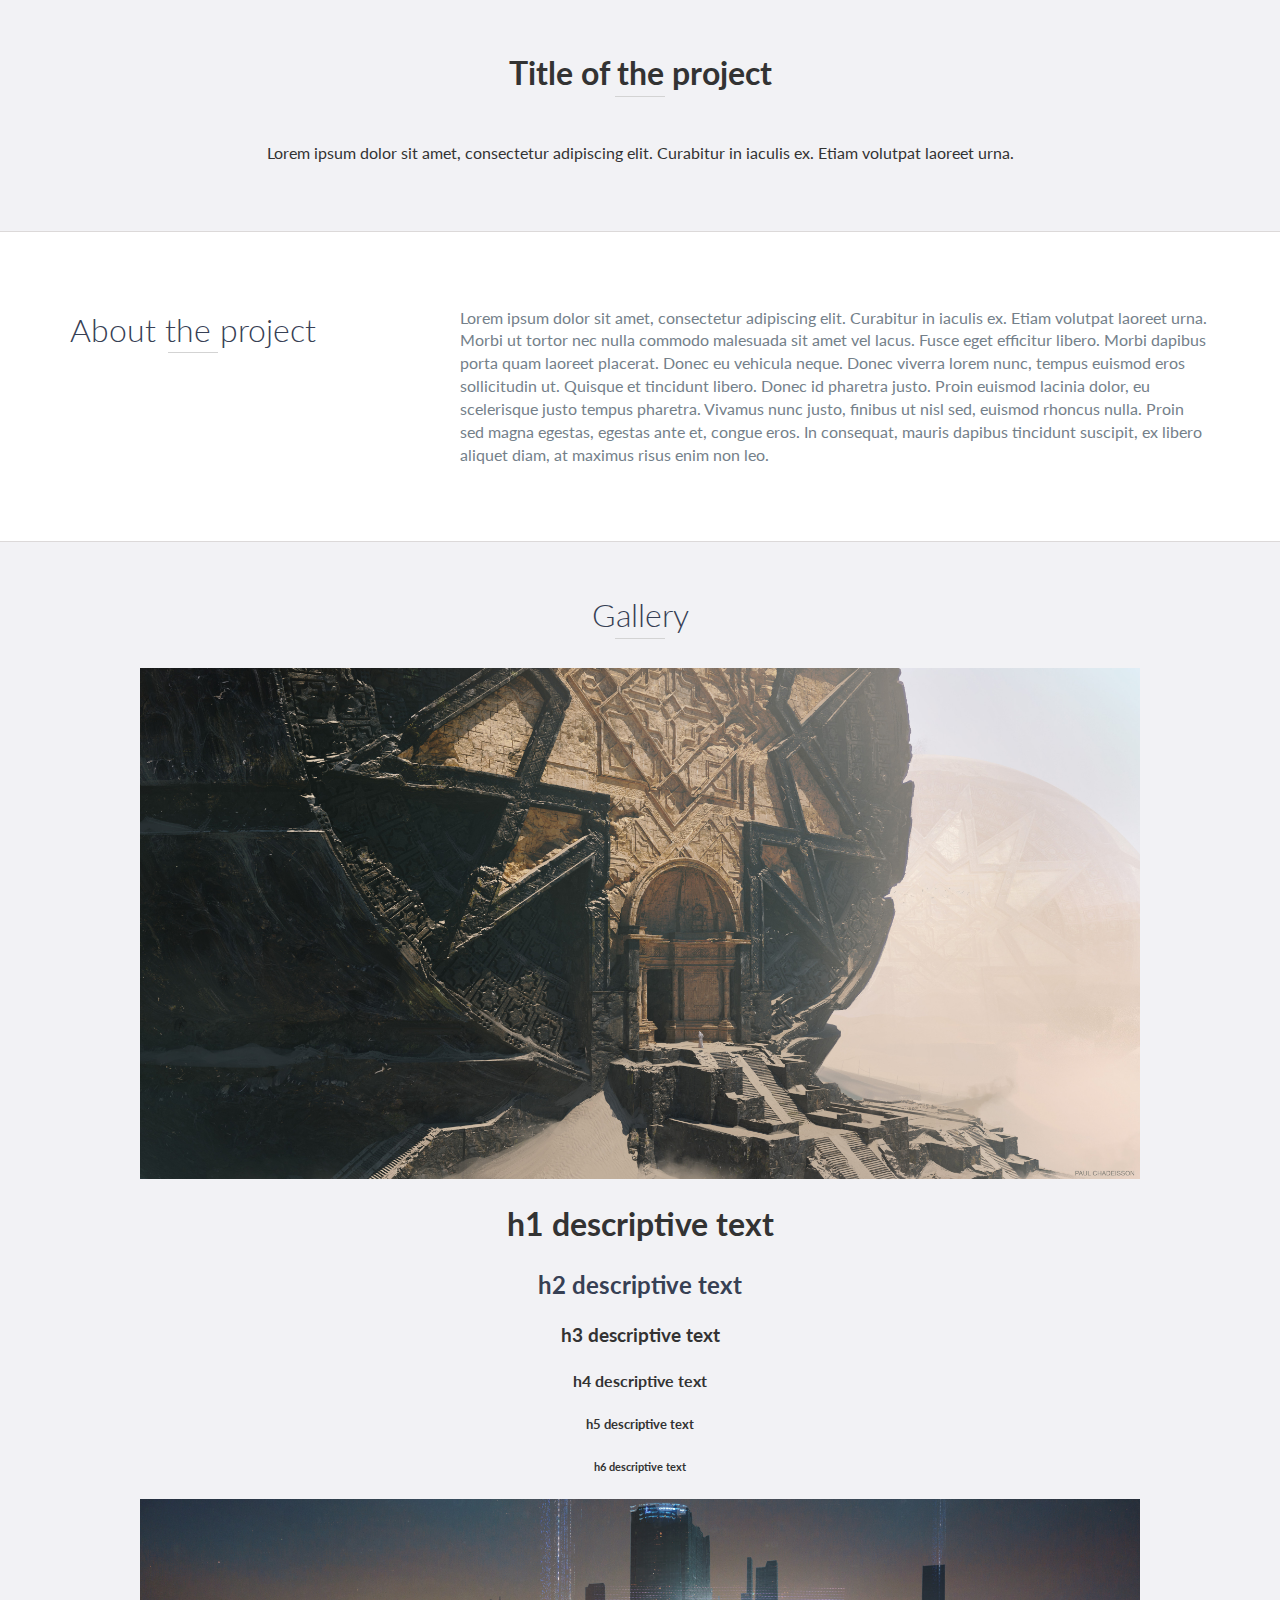
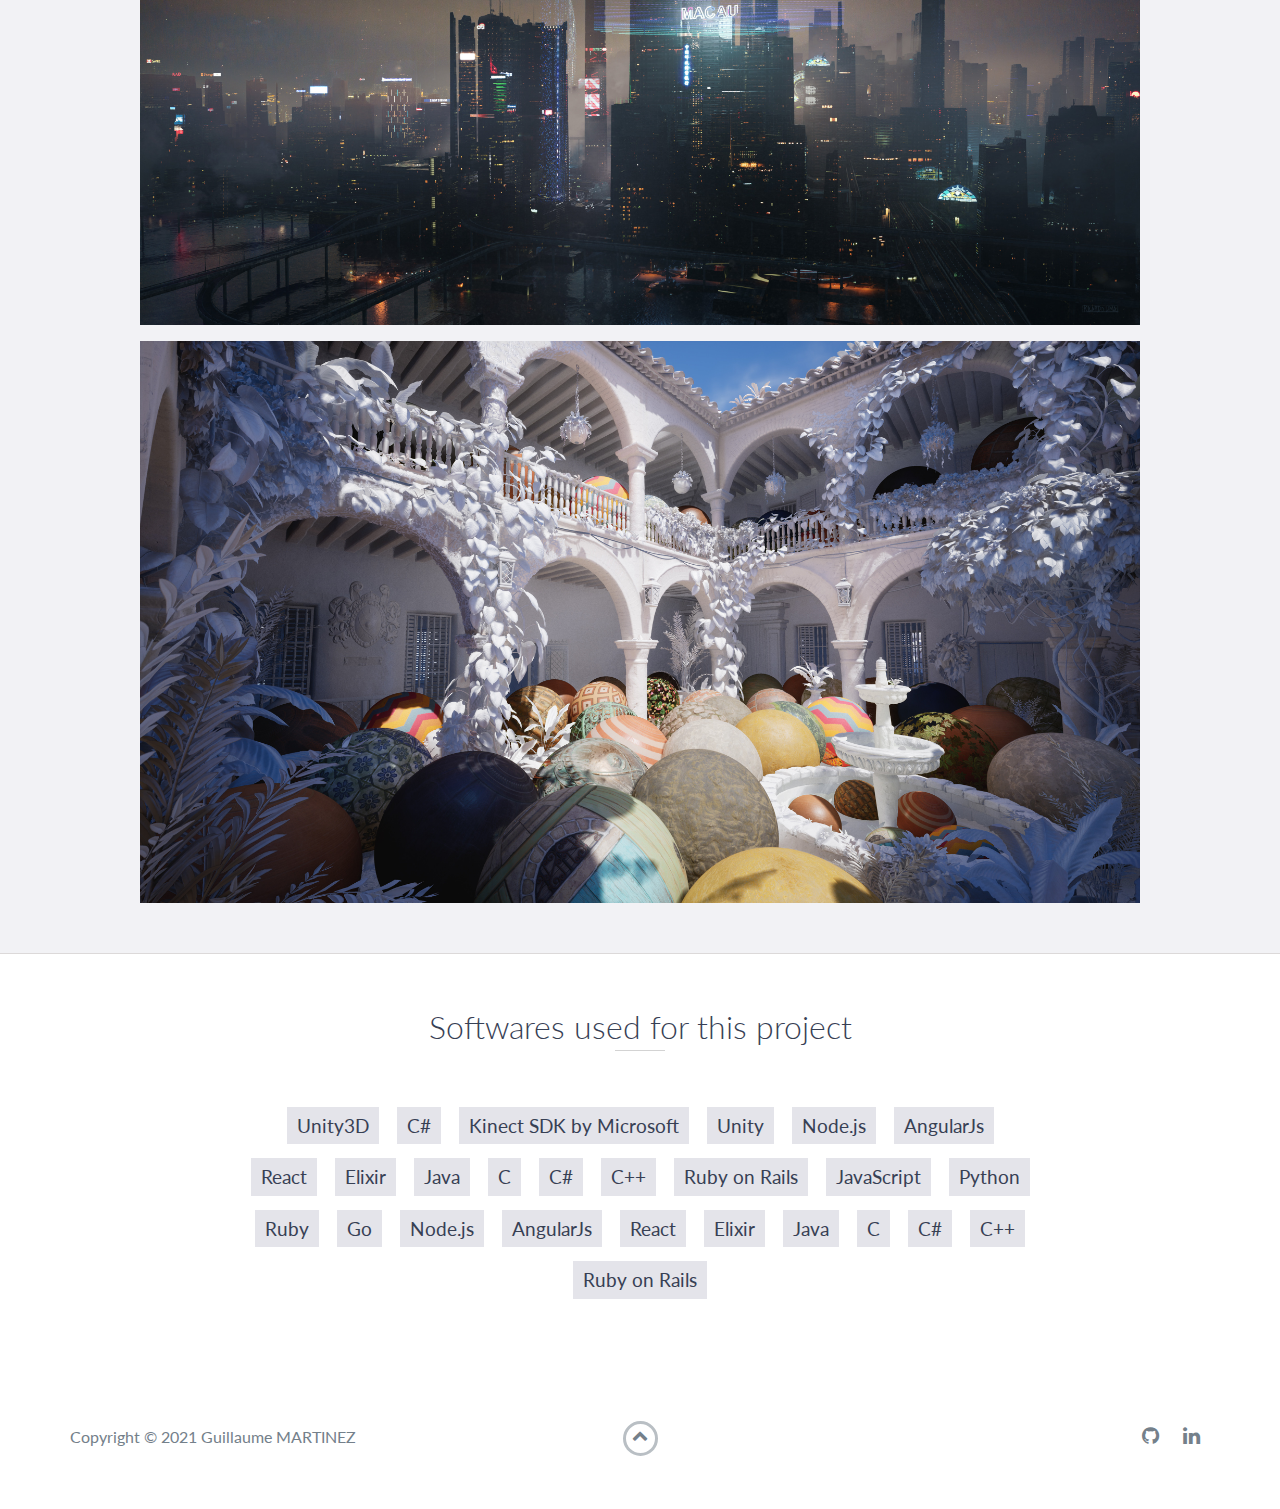
<file: project_learningCsharp.html>
<!DOCTYPE html>
<html class="no-js" lang="en">

<head>
    <meta charset="utf-8">
    <meta http-equiv="X-UA-Compatible" content="IE=edge">
    <meta name="viewport" content="width=device-width, initial-scale=1">
    <title>Guillaume MARTINEZ - Project_template</title>
	<link rel="shortcut icon" href="favicon.ico" type="image/x-icon">
	<link rel="icon" href="favicon.ico" type="image/x-icon">
    <link href="https://fonts.googleapis.com/css?family=Lato:300,400,700,900" rel="stylesheet">
    <link rel="stylesheet" href="libs/font-awesome/css/font-awesome.min.css">
    <link href="css/bootstrap.min.css" rel="stylesheet">
    <link href="css/style.css" rel="stylesheet">
</head>

<body>
    <div id="experience" class="background-alt">
        <h1 class="heading">
            <strong>Title of the project</strong>
        </h1>
        <div>
            <p>
                Lorem ipsum dolor sit amet, consectetur adipiscing elit. Curabitur in iaculis ex. Etiam volutpat laoreet urna.
            </p>
        </div>
       
    </div>
    <!-- End #experience -->

    
    <div id="about">
        <div class="container">
            <div class="row">
                <div class="col-md-4">
                    <h2 class="heading">About the project</h2>
                </div>
                <div class="col-md-8">
                    <p>
                        Lorem ipsum dolor sit amet, consectetur adipiscing elit. Curabitur in iaculis ex. Etiam volutpat laoreet urna. Morbi ut tortor nec nulla commodo malesuada sit amet vel lacus. Fusce eget efficitur libero. Morbi dapibus porta quam laoreet placerat. Donec
                        eu vehicula neque. Donec viverra lorem nunc, tempus euismod eros sollicitudin ut. Quisque et tincidunt libero. Donec id pharetra justo. Proin euismod lacinia dolor, eu scelerisque justo tempus pharetra. Vivamus nunc justo, finibus
                        ut nisl sed, euismod rhoncus nulla. Proin sed magna egestas, egestas ante et, congue eros. In consequat, mauris dapibus tincidunt suscipit, ex libero aliquet diam, at maximus risus enim non leo.
                    </p>
                </div>
            </div>
        </div>
    </div>
    <!-- End #about -->

    <div id="experience" class="background-alt">
        <h2 class="heading">Gallery</h2>
        <div class="img">
            <img src="images/project_img1.jpg" style="width:80%">
            <h1>h1 descriptive text</h1>
            <h2>h2 descriptive text</h2>
            <h3>h3 descriptive text</h3>
            <h4>h4 descriptive text</h4>
            <h5>h5 descriptive text</h5>
            <h6>h6 descriptive text</h6>
            <img src="images/project_img2.jpg" style="width:80%">
            <p></p>
            <img src="images/project_img3.jpg" style="width:80%">
        </div>
    </div>
    <!-- End #experience -->
    

    <div id="skills">
        <h2 class="heading">Softwares used for this project</h2>
        <ul>
            <li>Unity3D</li>
            <li>C#</li>
            <li>Kinect SDK by Microsoft</li>
            <li>Unity</li>
            <li>Node.js</li>
            <li>AngularJs</li>
            <li>React</li>
            <li>Elixir</li>
            <li>Java</li>
            <li>C</li>
            <li>C#</li>
            <li>C++</li>
            <li>Ruby on Rails</li>
            <li>JavaScript</li>
            <li>Python</li>
            <li>Ruby</li>
            <li>Go</li>
            <li>Node.js</li>
            <li>AngularJs</li>
            <li>React</li>
            <li>Elixir</li>
            <li>Java</li>
            <li>C</li>
            <li>C#</li>
            <li>C++</li>
            <li>Ruby on Rails</li>
        </ul>
    </div>
    <!-- End #skills -->

  
    <footer>
        <div class="container">
            <div class="row">
                <div class="col-sm-5 copyright">
                    <p>
                        Copyright &copy; 2021 Guillaume MARTINEZ
                    </p>
                </div>
                <div class="col-sm-2 top">
                    <span id="to-top">
                        <i class="fa fa-chevron-up" aria-hidden="true"></i>
                    </span>
                </div>
                <div class="col-sm-5 social">
                    <ul>
                        <li>
                            <a href="https://github.com/Estrambord/" target="_blank"><i class="fa fa-github" aria-hidden="true"></i></a>
                        </li>
                        <li>
                            <a href="https://www.linkedin.com/in/guillaume-martinez-068163182/" target="_blank"><i class="fa fa-linkedin" aria-hidden="true"></i></a>
                        </li>
                    </ul>
                </div>
            </div>
        </div>
    </footer>
    <!-- End footer -->

    <script src="https://ajax.googleapis.com/ajax/libs/jquery/1.12.4/jquery.min.js"></script>
    <script src="js/scripts.min.js"></script>
</body>

</html>
</file>
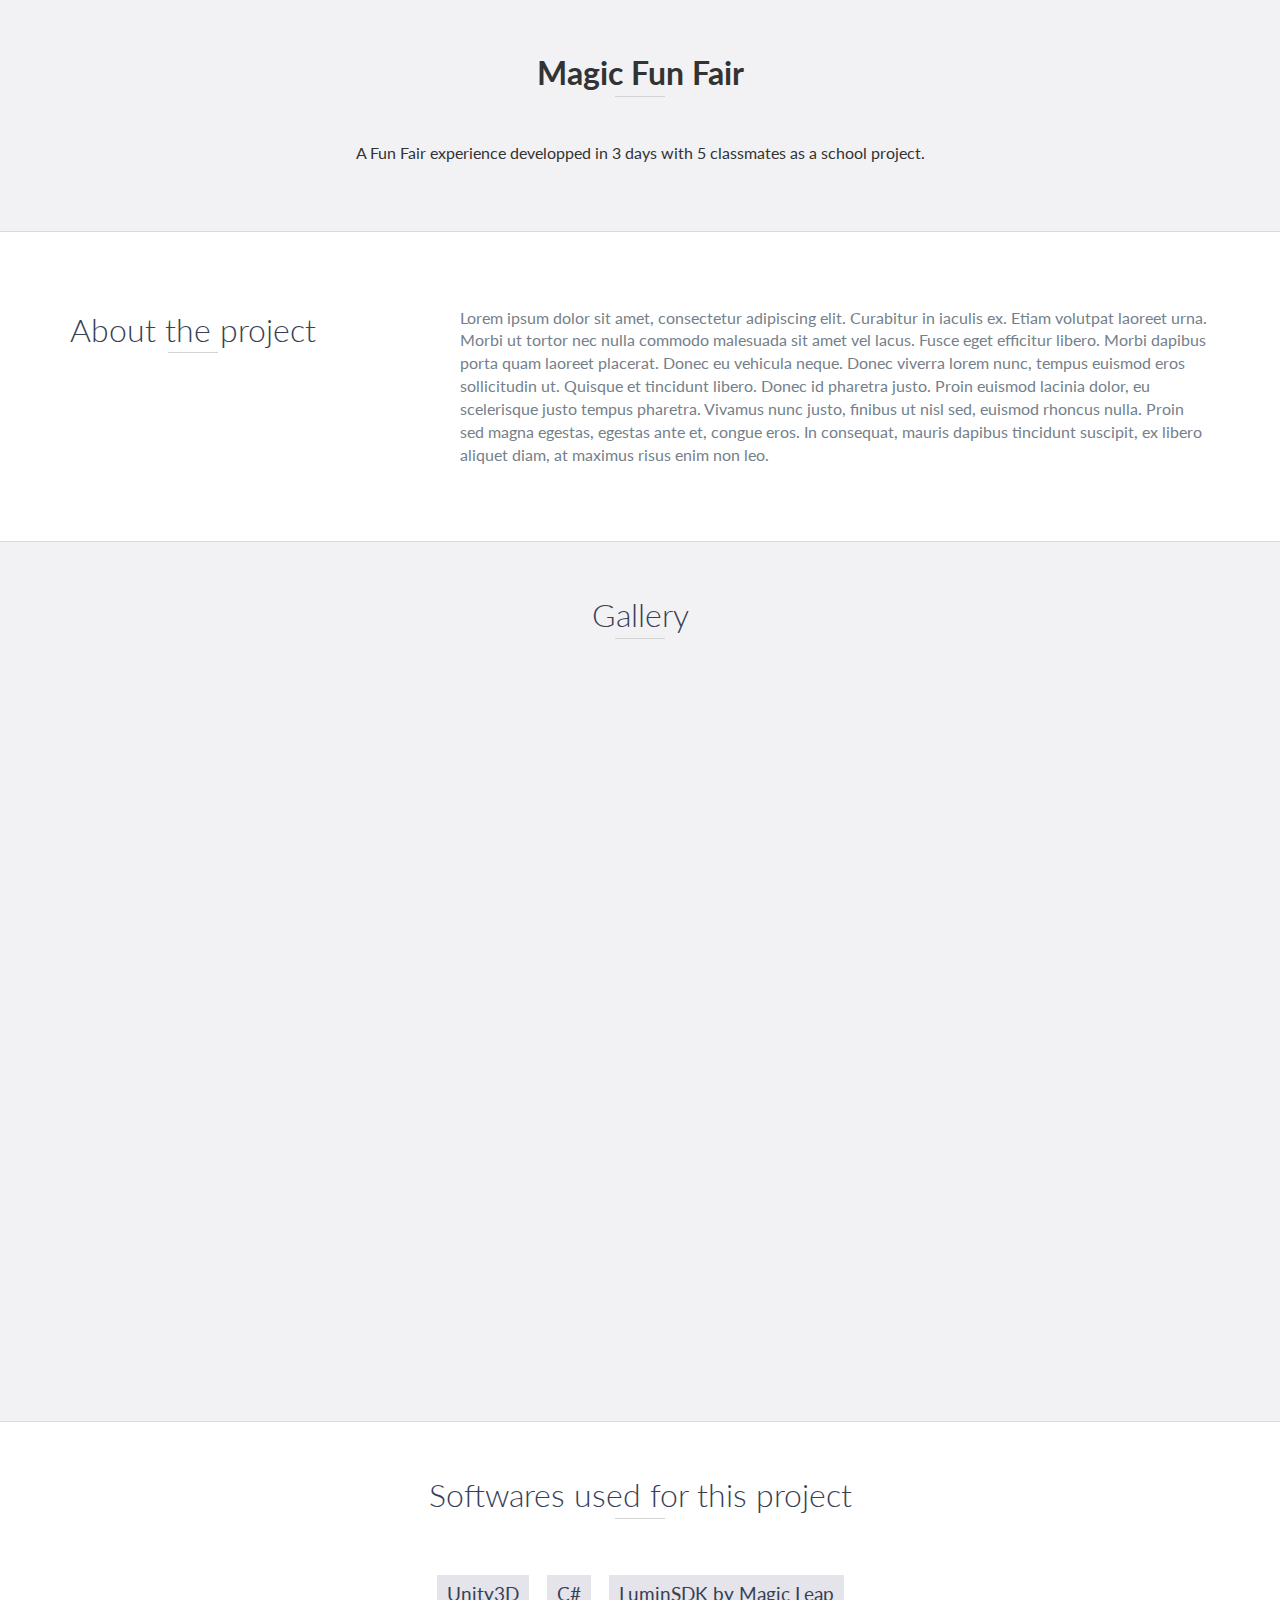
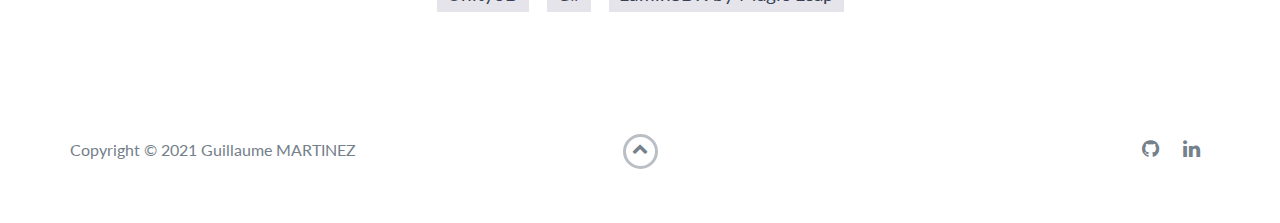
<file: project_MagicFunFair.html>
<!DOCTYPE html>
<html class="no-js" lang="en">

<head>
    <meta charset="utf-8">
    <meta http-equiv="X-UA-Compatible" content="IE=edge">
    <meta name="viewport" content="width=device-width, initial-scale=1">
    <title>Guillaume MARTINEZ - Magic Fun Fair</title>
	<link rel="shortcut icon" href="favicon.ico" type="image/x-icon">
	<link rel="icon" href="favicon.ico" type="image/x-icon">
    <link href="https://fonts.googleapis.com/css?family=Lato:300,400,700,900" rel="stylesheet">
    <link rel="stylesheet" href="libs/font-awesome/css/font-awesome.min.css">
    <link href="css/bootstrap.min.css" rel="stylesheet">
    <link href="css/style.css" rel="stylesheet">
</head>

<body>
    <div id="experience" class="background-alt">
        <h1 class="heading">
            <strong>Magic Fun Fair</strong>
        </h1>
        <div>
            <p>
                A Fun Fair experience developped in 3 days with 5 classmates as a school project.
            </p>
        </div>
       
    </div>
    <!-- End #experience -->

    
    <div id="about">
        <div class="container">
            <div class="row">
                <div class="col-md-4">
                    <h2 class="heading">About the project</h2>
                </div>
                <div class="col-md-8">
                    <p>
                        Lorem ipsum dolor sit amet, consectetur adipiscing elit. Curabitur in iaculis ex. Etiam volutpat laoreet urna. Morbi ut tortor nec nulla commodo malesuada sit amet vel lacus. Fusce eget efficitur libero. Morbi dapibus porta quam laoreet placerat. Donec
                        eu vehicula neque. Donec viverra lorem nunc, tempus euismod eros sollicitudin ut. Quisque et tincidunt libero. Donec id pharetra justo. Proin euismod lacinia dolor, eu scelerisque justo tempus pharetra. Vivamus nunc justo, finibus
                        ut nisl sed, euismod rhoncus nulla. Proin sed magna egestas, egestas ante et, congue eros. In consequat, mauris dapibus tincidunt suscipit, ex libero aliquet diam, at maximus risus enim non leo.
                    </p>
                </div>
            </div>
        </div>
    </div>
    <!-- End #about -->

    <div id="experience" class="background-alt">
        <h2 class="heading">Gallery</h2>
        <div class="video-responsive">
            <iframe width="560" height="315" src="https://www.youtube.com/embed/5vHr1sSw8nU" frameborder="0" allow="accelerometer; autoplay; clipboard-write; encrypted-media; gyroscope; picture-in-picture" allowfullscreen></iframe>
        </div>
    </div>
    <!-- End #experience -->
    

    <div id="skills">
        <h2 class="heading">Softwares used for this project</h2>
        <ul>
            <li>Unity3D</li>
            <li>C#</li>
            <li>LuminSDK by Magic Leap</li>
        </ul>
    </div>
    <!-- End #skills -->

  
    <footer>
        <div class="container">
            <div class="row">
                <div class="col-sm-5 copyright">
                    <p>
                        Copyright &copy; 2021 Guillaume MARTINEZ
                    </p>
                </div>
                <div class="col-sm-2 top">
                    <span id="to-top">
                        <i class="fa fa-chevron-up" aria-hidden="true"></i>
                    </span>
                </div>
                <div class="col-sm-5 social">
                    <ul>
                        <li>
                            <a href="https://github.com/Estrambord/" target="_blank"><i class="fa fa-github" aria-hidden="true"></i></a>
                        </li>
                        <li>
                            <a href="https://www.linkedin.com/in/guillaume-martinez-068163182/" target="_blank"><i class="fa fa-linkedin" aria-hidden="true"></i></a>
                        </li>
                    </ul>
                </div>
            </div>
        </div>
    </footer>
    <!-- End footer -->

    <script src="https://ajax.googleapis.com/ajax/libs/jquery/1.12.4/jquery.min.js"></script>
    <script src="js/scripts.min.js"></script>
</body>

</html>
</file>
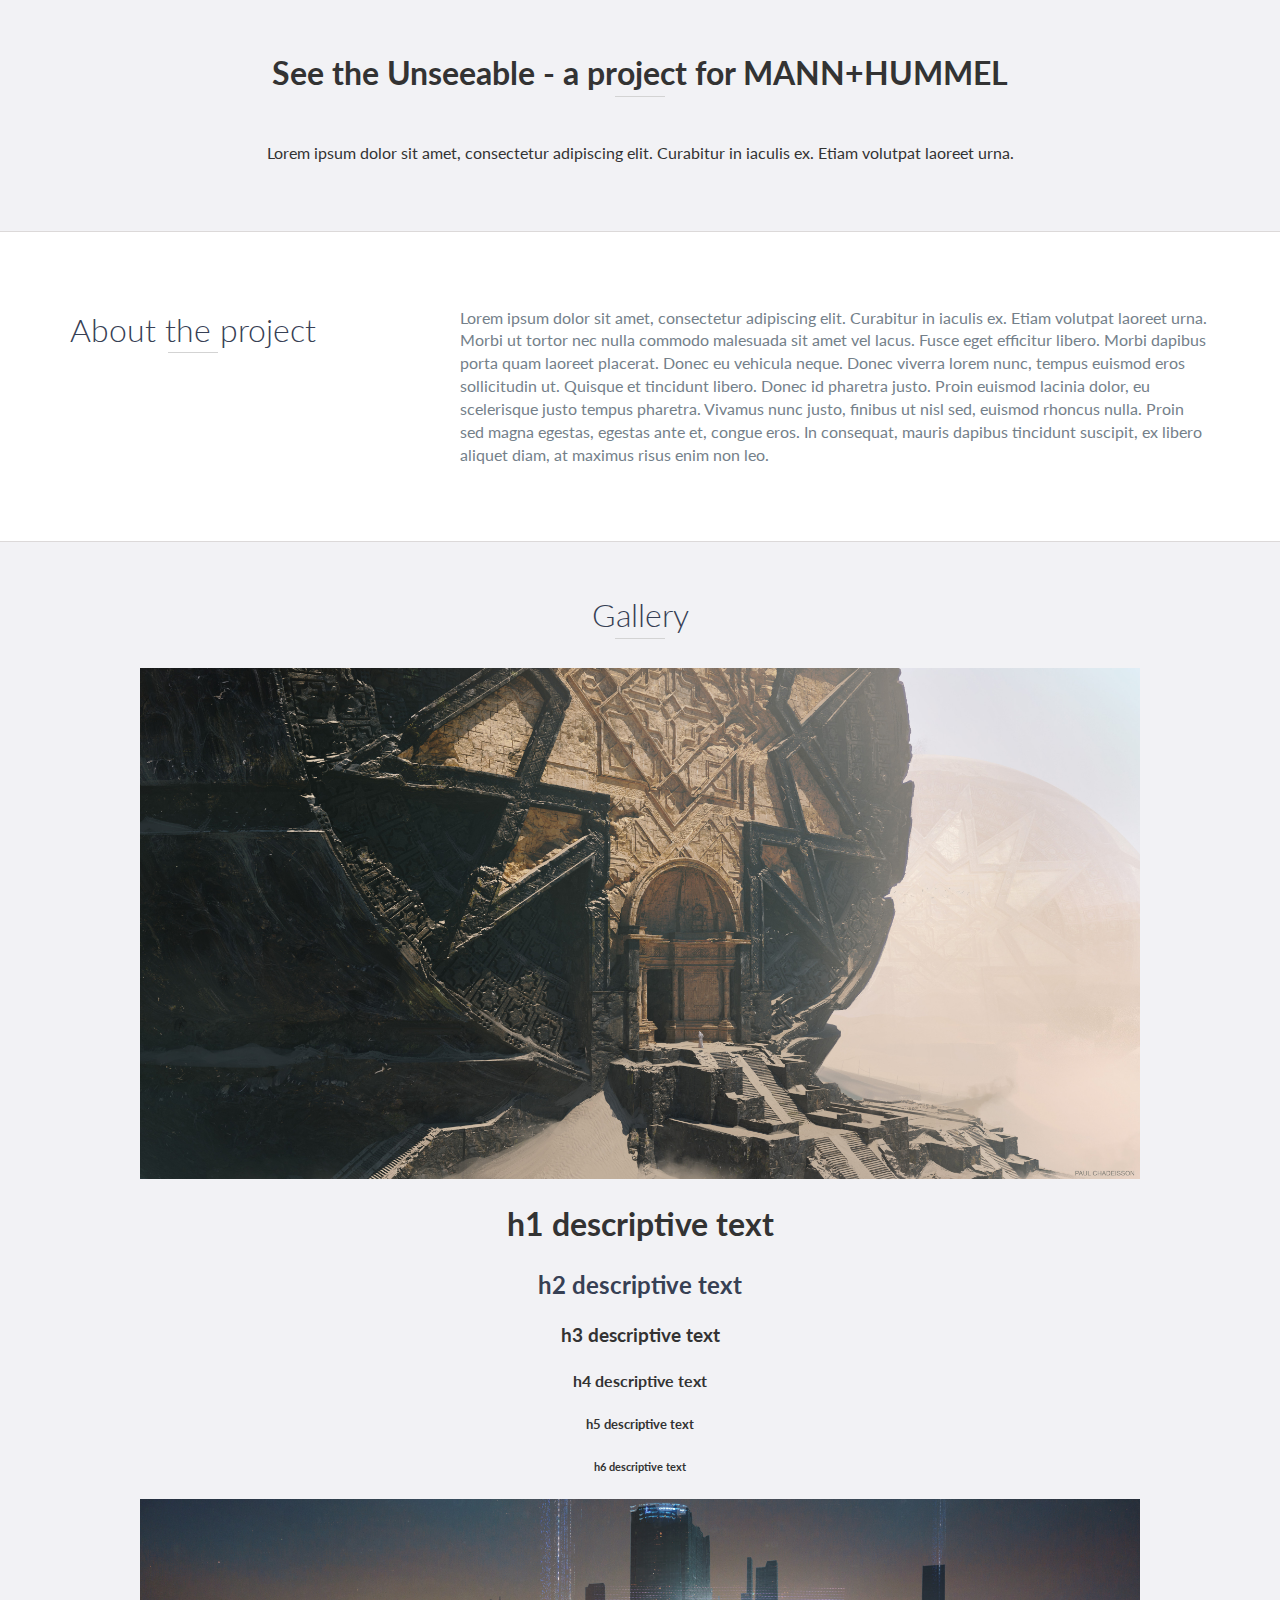
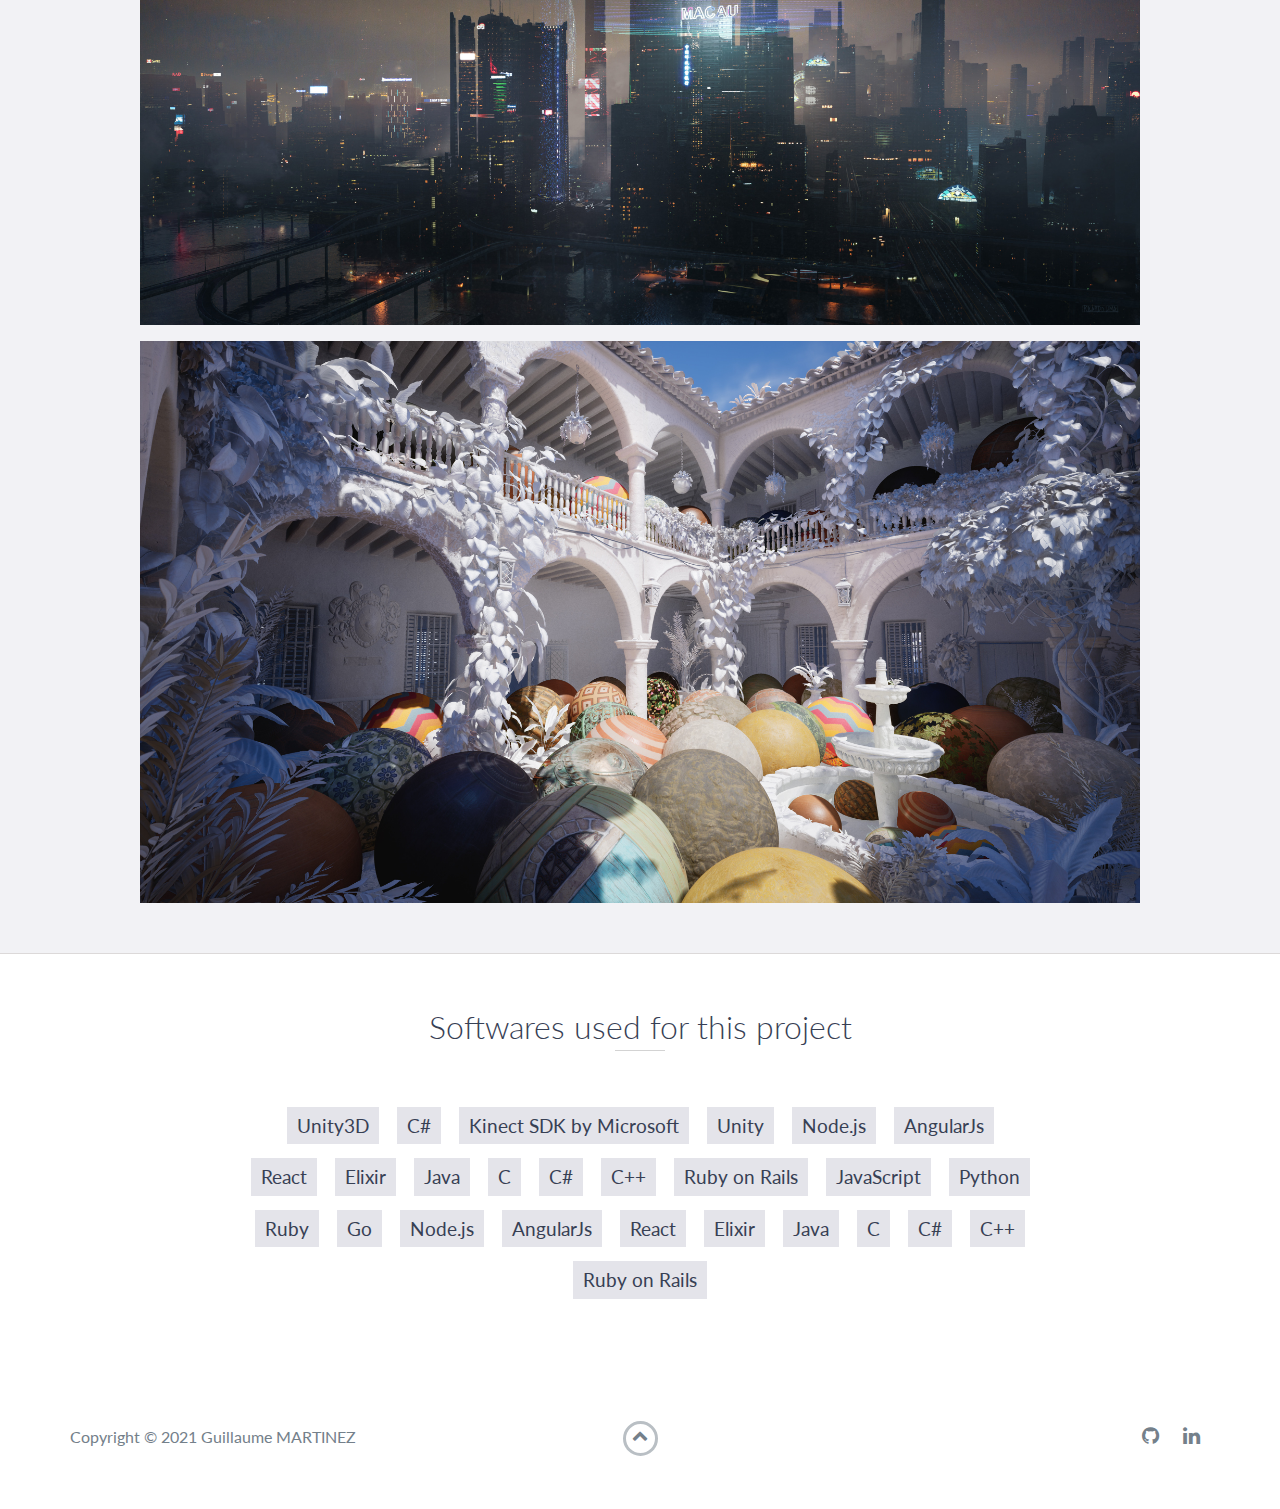
<file: project_MANNHUMMEL.html>
<!DOCTYPE html>
<html class="no-js" lang="en">

<head>
    <meta charset="utf-8">
    <meta http-equiv="X-UA-Compatible" content="IE=edge">
    <meta name="viewport" content="width=device-width, initial-scale=1">
    <title>Guillaume MARTINEZ - See the Unseeable</title>
	<link rel="shortcut icon" href="favicon.ico" type="image/x-icon">
	<link rel="icon" href="favicon.ico" type="image/x-icon">
    <link href="https://fonts.googleapis.com/css?family=Lato:300,400,700,900" rel="stylesheet">
    <link rel="stylesheet" href="libs/font-awesome/css/font-awesome.min.css">
    <link href="css/bootstrap.min.css" rel="stylesheet">
    <link href="css/style.css" rel="stylesheet">
</head>

<body>
    <div id="experience" class="background-alt">
        <h1 class="heading">
            <strong>See the Unseeable - a project for MANN+HUMMEL</strong>
        </h1>
        <div>
            <p>
                Lorem ipsum dolor sit amet, consectetur adipiscing elit. Curabitur in iaculis ex. Etiam volutpat laoreet urna.
            </p>
        </div>
       
    </div>
    <!-- End #experience -->

    
    <div id="about">
        <div class="container">
            <div class="row">
                <div class="col-md-4">
                    <h2 class="heading">About the project</h2>
                </div>
                <div class="col-md-8">
                    <p>
                        Lorem ipsum dolor sit amet, consectetur adipiscing elit. Curabitur in iaculis ex. Etiam volutpat laoreet urna. Morbi ut tortor nec nulla commodo malesuada sit amet vel lacus. Fusce eget efficitur libero. Morbi dapibus porta quam laoreet placerat. Donec
                        eu vehicula neque. Donec viverra lorem nunc, tempus euismod eros sollicitudin ut. Quisque et tincidunt libero. Donec id pharetra justo. Proin euismod lacinia dolor, eu scelerisque justo tempus pharetra. Vivamus nunc justo, finibus
                        ut nisl sed, euismod rhoncus nulla. Proin sed magna egestas, egestas ante et, congue eros. In consequat, mauris dapibus tincidunt suscipit, ex libero aliquet diam, at maximus risus enim non leo.
                    </p>
                </div>
            </div>
        </div>
    </div>
    <!-- End #about -->

    <div id="experience" class="background-alt">
        <h2 class="heading">Gallery</h2>
        <div class="img">
            <img src="images/project_img1.jpg" style="width:80%">
            <h1>h1 descriptive text</h1>
            <h2>h2 descriptive text</h2>
            <h3>h3 descriptive text</h3>
            <h4>h4 descriptive text</h4>
            <h5>h5 descriptive text</h5>
            <h6>h6 descriptive text</h6>
            <img src="images/project_img2.jpg" style="width:80%">
            <p></p>
            <img src="images/project_img3.jpg" style="width:80%">
        </div>
    </div>
    <!-- End #experience -->
    

    <div id="skills">
        <h2 class="heading">Softwares used for this project</h2>
        <ul>
            <li>Unity3D</li>
            <li>C#</li>
            <li>Kinect SDK by Microsoft</li>
            <li>Unity</li>
            <li>Node.js</li>
            <li>AngularJs</li>
            <li>React</li>
            <li>Elixir</li>
            <li>Java</li>
            <li>C</li>
            <li>C#</li>
            <li>C++</li>
            <li>Ruby on Rails</li>
            <li>JavaScript</li>
            <li>Python</li>
            <li>Ruby</li>
            <li>Go</li>
            <li>Node.js</li>
            <li>AngularJs</li>
            <li>React</li>
            <li>Elixir</li>
            <li>Java</li>
            <li>C</li>
            <li>C#</li>
            <li>C++</li>
            <li>Ruby on Rails</li>
        </ul>
    </div>
    <!-- End #skills -->

  
    <footer>
        <div class="container">
            <div class="row">
                <div class="col-sm-5 copyright">
                    <p>
                        Copyright &copy; 2021 Guillaume MARTINEZ
                    </p>
                </div>
                <div class="col-sm-2 top">
                    <span id="to-top">
                        <i class="fa fa-chevron-up" aria-hidden="true"></i>
                    </span>
                </div>
                <div class="col-sm-5 social">
                    <ul>
                        <li>
                            <a href="https://github.com/Estrambord/" target="_blank"><i class="fa fa-github" aria-hidden="true"></i></a>
                        </li>
                        <li>
                            <a href="https://www.linkedin.com/in/guillaumemartinez155/" target="_blank"><i class="fa fa-linkedin" aria-hidden="true"></i></a>
                        </li>
                    </ul>
                </div>
            </div>
        </div>
    </footer>
    <!-- End footer -->

    <script src="https://ajax.googleapis.com/ajax/libs/jquery/1.12.4/jquery.min.js"></script>
    <script src="js/scripts.min.js"></script>
</body>

</html>
</file>
<file: css/style.css>
/*!    Title: Dev Portfolio Template    Version: 1.2.2    Last Change: 03/25/2020    Author: Ryan Fitzgerald    Repo: https://github.com/RyanFitzgerald/devportfolio-template    Issues: https://github.com/RyanFitzgerald/devportfolio-template/issues    Description: This file contains all the styles associated with the page    that don't come from third party libraries. This file gets compiled using    Gulp and send to the /css folder which is then loaded on the page.*/
body
{
	font-family:'Lato', sans-serif;
	font-size:16px
}
	body.active
{
	overflow:hidden;
	z-index:-1
}
.no-js #experience-timeline>div
{
	background:#fff;
	padding:10px;
	margin-bottom:10px;
	border:1px solid #dcd9d9
}
.no-js #experience-timeline>div h3
{
	font-size:1.5em;
	font-weight:300;
	color:#374054;
	display:inline-block;
	margin:0
}
.no-js #experience-timeline>div h4
{
	font-size:1.2em;
	font-weight:300;
	color:#7e8890;
	margin:0 0 15px 0
}
.no-js #experience-timeline>div p
{
	color:#74808a;
	font-size:0.9em;
	margin:0
}
.no-js #experience-timeline:before,.no-js #experience-timeline:after
{
	content:none
}
	@keyframes dropHeader
{
	0%
{
	transform:translateY(-100%)
}
	100%
{
	transform:translateY(0)
}

}
	header
{
	position:absolute;
	top:0;
	left:0;
	right:0;
	text-align:center;
	z-index:10;
	animation-name:dropHeader;
	animation-iteration-count:1;
	animation-timing-function:ease;
	animation-duration:0.75s
}
	header ul
{
	display:inline-block;
	background:#fff;
	text-align:center;
	padding:10px;
	margin:0;
	border-bottom-right-radius:4px;
	border-bottom-left-radius:4px
}
	header li
{
	display:inline-block
}
	header a
{
	display:block;
	color:#74808a;
	padding:10px
}
	header a:hover
{
	color:#ff9b38;
	text-decoration:none;
	background:#eee;
	border-radius:4px
}
	header a:focus
{
	color:#454b50;
	text-decoration:none
}
	header.active
{
	display:block
}
	header.sticky
{
	position:fixed;
	z-index:999
}
	#menu.active
{
	display:block
}
	#mobile-menu-open
{
	display:none;
	cursor:pointer;
	position:fixed;
	right:15px;
	top:10px;
	color:#ff9b38;
	font-size:1.5em;
	z-index:20;
	padding:0 7px;
	border-radius:4px;
	background:#fff
}
	#mobile-menu-close
{
	display:none;
	text-align:right;
	width:100%;
	background:#fff;
	font-size:1.5em;
	padding-right:15px;
	padding-top:10px;
	cursor:pointer;
	color:#ff9b38
}
	#mobile-menu-close span
{
	font-size:0.5em;
	text-transform:uppercase
}
	#mobile-menu-close i
{
	vertical-align:middle
}
	footer
{
	padding:50px 0
}
.copyright
{
	padding-top:20px
}
.copyright p
{
	margin:0;
	color:#74808a
}
.top
{
	text-align:center
}
.top span
{
	cursor:pointer;
	display:block;
	margin:15px auto 0 auto;
	width:35px;
	height:35px;
	border-radius:50%;
	border:3px solid #b9bfc4;
	text-align:center
}
.top i
{
	color:#74808a
}
.social
{
	text-align:right
}
.social ul
{
	margin:5px 0 0 0;
	padding:0
}
.social li
{
	display:inline-block;
	font-size:1.25em;
	list-style:none
}
.social a
{
	display:block;
	color:#74808a;
	padding:10px
}
.social a:hover
{
	color:#ff9b38
}
.btn-rounded-white
{
	display:inline-block;
	color:#fff;
	padding:15px 25px;
	border:3px solid #fff;
	border-radius:30px;
	transition:.5s ease all
}
.btn-rounded-white:hover
{
	color:#ff9b38;
	background:#fff;
	text-decoration:none
}
.btn-rounded-black
{
	display:inline-block;
	color:#74808a;
	padding:15px 25px;
	border:3px solid #74808a;
	border-radius:30px;
	transition:.5s ease all
}
.btn-rounded-black:hover
{
	color:#ff9b38;
	background:#74808a;
	text-decoration:none
}
.shadow
{
	box-shadow:0 1px 3px rgba(0,0,0,0.12),0 1px 2px rgba(0,0,0,0.24)
}
.shadow-large
{
	box-shadow:0 3px 6px rgba(0,0,0,0.08),0 3px 6px rgba(0,0,0,0.15)
}
.heading
{
	position:relative;
	display:inline-block;
	font-size:2em;
	font-weight:300;
	margin:0 0 30px 0
}
.heading:after
{
	position:absolute;
	content:'';
	top:100%;
	height:1px;
	width:50px;
	left:0;
	right:0;
	margin:0 auto;
	background:#d3d3d3
}
.background-alt
{
	background:#f2f2f5
}
	#lead
{
	position:relative;
	height:100vh;
	min-height:500px;
	max-height:1080px;
	background:url(../images/lead-bg.jpg);
	background-size:cover;
	padding:15px;
	overflow:hidden
}
	#lead-content
{
	position:absolute;
	z-index:10;
	top:50%;
	left:50%;
	transform:translate(-50%, -50%);
	text-align:center
}
	#lead-content h1,#lead-content h2
{
	margin:0
}
	#lead-content h1
{
	color:#fff;
	font-weight:900;
	font-size:5em;
	text-transform:uppercase;
	letter-spacing:0.05em;
	line-height:0.9em
}
	#lead-content h2
{
	color:#ffc080;
	font-weight:600;
	font-size:2.25em;
	margin-bottom:15px
}
	#lead-overlay
{
	position:absolute;
	height:100%;
	width:100%;
	top:0;
	right:0;
	bottom:0;
	left:0;
	background:rgba(100,100,100,0.6);
	z-index:1
}
	#lead-down
{
	position:absolute;
	left:0;
	right:0;
	width:100%;
	text-align:center;
	z-index:10;
	bottom:15px;
	color:#fff
}
	#lead-down span
{
	cursor:pointer;
	display:block;
	margin:0 auto;
	width:35px;
	height:35px;
	border-radius:50%;
	border:3px solid #fff;
	text-align:center
}
	#lead-down i
{
	animation:pulsate 1.5s ease;
	animation-iteration-count:infinite;
	padding-top:5px
}
	@keyframes pulsate
{
	0%
{
	transform:scale(1, 1)
}
	50%
{
	transform:scale(1.2, 1.2)
}
	100%
{
	transform:scale(1, 1)
}

}
	#about
{
	padding:75px 15px;
	border-bottom:1px solid #dcd9d9
}
	#about h2
{
	color:#374054
}
	#about p
{
	color:#74808a;
	margin:0
}
	#experience
{
	padding:50px 15px;
	text-align:center;
	border-bottom:1px solid #dcd9d9
}
	#experience h2
{
	color:#374054
}
	#experience-timeline
{
	margin:30px auto 0 auto;
	position:relative;
	max-width:1000px
}
	#experience-timeline:before
{
	position:absolute;
	content:'';
	top:0;
	bottom:0;
	left:303px;
	right:auto;
	height:100%;
	width:3px;
	background:#ffc080;
	z-index:0
}
	#experience-timeline:after
{
	position:absolute;
	content:'';
	width:3px;
	height:40px;
	background:#ffc080;
	background:linear-gradient(to bottom, #ffc080, rgba(52,152,219,0));
	top:100%;
	left:303px
}
.vtimeline-content
{
	margin-left:350px;
	background:#fff;
	border:1px solid #e6e6e6;
	padding:15px;
	border-radius:3px;
	text-align:left
}
.vtimeline-content h3
{
	font-size:1.5em;
	font-weight:300;
	color:#374054;
	display:inline-block;
	margin:0
}
.vtimeline-content h4
{
	font-size:1.2em;
	font-weight:300;
	color:#7e8890;
	margin:0 0 15px 0
}
.vtimeline-content p
{
	color:#74808a;
	font-size:0.9em;
	margin:0
}
.vtimeline-point
{
	position:relative;
	display:block;
	vertical-align:top;
	margin-bottom:30px
}
.vtimeline-icon
{
	position:relative;
	color:#fff;
	width:50px;
	height:50px;
	background:#ff9b38;
	border-radius:50%;
	float:left;
	z-index:99;
	margin-left:280px
}
.vtimeline-icon i
{
	display:block;
	font-size:2em;
	margin-top:10px
}
.vtimeline-date
{
	width:260px;
	text-align:right;
	position:absolute;
	left:0;
	top:10px;
	font-weight:300;
	color:#374054
}
	#education
{
	padding:50px 15px 20px 15px;
	border-bottom:1px solid #dcd9d9;
	text-align:center
}
	#education h2
{
	color:#374054;
	margin-bottom:50px
}
.education-block
{
	max-width:900px;
	margin:0 auto 30px auto;
	padding:15px;
	border:1px solid #dcd9d9;
	text-align:left
}
.education-block h3
{
	font-weight:500;
	float:left;
	margin:0;
	color:#374054
}
.education-block span
{
	color:#74808a;
	float:right
}
.education-block h4
{
	color:#74808a;
	clear:both;
	font-weight:500;
	margin:0 0 15px 0
}
.education-block p,.education-block ul
{
	margin:0;
	color:#74808a;
	font-size:0.9em
}
.education-block ul
{
	padding:0 0 0 15px
}
	#projects
{
	padding:50px 15px;
	border-bottom:1px solid #dcd9d9;
	text-align:center
}
	#projects h2
{
	color:#374054;
	margin-bottom:50px
}
.project
{
	position:relative;
	max-width:900px;
	margin:0 auto 30px auto;
	overflow:hidden;
	background:#fff;
	border-radius:4px
}
.project-image
{
	float:left
}
.project-info
{
	position:absolute;
	top:50%;
	transform:translateY(-50%);
	margin-left:300px;
	padding:15px
}
.project-info h3
{
	font-size:1.5em;
	font-weight:300;
	color:#374054;
	margin:0 0 15px 0
}
.project-info p
{
	color:#74808a;
	margin:0 0 15px 0;
	font-size:0.9em
}
.no-image .project-info
{
	position:relative;
	margin:0;
	padding:30px 15px;
	transform:none
}
	#more-projects
{
	display:none
}
	#skills
{
	padding:50px 15px;
	text-align:center
}
	#skills h2
{
	color:#374054;
	margin-bottom:50px
}
	#skills ul
{
	display:block;
	margin:0 auto;
	padding:0;
	max-width:800px
}
	#skills li
{
	display:inline-block;
	margin:7px;
	padding:5px 10px;
	color:#374054;
	background:#e4e4ea;
	list-style:none;
	cursor:default;
	font-size:1.2em
}
	#contact
{
	padding:50px 15px;
	background:#3498db;
	text-align:center
}
	#contact h2
{
	margin:0 0 15px 0;
	color:#fff;
	font-weight:500
}
	#contact-form
{
	max-width:500px;
	margin:0 auto
}
	#contact-form input,#contact-form textarea
{
	display:block;
	width:100%;
	padding:10px;
	border-radius:4px;
	border:none;
	margin-bottom:10px;
	background:#1d6fa5;
	color:#fff;
	transition:.5s ease all
}
	#contact-form input::-webkit-input-placeholder,#contact-form textarea::-webkit-input-placeholder
{
	color:#fff
}
	#contact-form input:-moz-placeholder,#contact-form textarea:-moz-placeholder
{
	color:#fff;
	opacity:1
}
	#contact-form input::-moz-placeholder,#contact-form textarea::-moz-placeholder
{
	color:#fff;
	opacity:1
}
	#contact-form input:-ms-input-placeholder,#contact-form textarea:-ms-input-placeholder
{
	color:#fff
}
	#contact-form input:focus,#contact-form textarea:focus
{
	outline:none;
	background:#16527a
}
	#contact-form textarea
{
	height:150px;
	resize:none
}
	#contact-form button
{
	display:block;
	width:100%;
	background:#fff;
	border-radius:4px;
	padding:5px 10px;
	border:none;
	color:#3498db;
	font-weight:700;
	box-shadow:0 1px 3px rgba(0,0,0,0.12),0 1px 2px rgba(0,0,0,0.24);
	transition:.5s ease all
}
	#contact-form button:hover
{
	box-shadow:0 10px 20px rgba(0,0,0,0.19),0 6px 6px rgba(0,0,0,0.23)
}
.optional-section
{
	padding:50px 15px;
	text-align:center;
	border-top:1px solid #dcd9d9
}
.optional-section h2
{
	color:#374054
}
.optional-section-block
{
	max-width:700px;
	margin:0 auto 30px auto;
	padding:15px;
	border:1px solid #dcd9d9;
	background:#fff;
	text-align:left
}
.optional-section-block h3
{
	font-weight:500;
	margin:0 0 15px 0;
	color:#374054
}
.optional-section-block h4
{
	color:#74808a;
	clear:both;
	font-weight:500;
	margin:0 0 15px 0
}
.optional-section-block p,.optional-section-block ul
{
	margin:0 0 15px 0;
	color:#74808a;
	font-size:0.9em
}
.optional-section-block ul
{
	padding:0 0 0 15px
}
	@media only screen and (max-width: 750px)
{
	#experience-timeline:before,#experience-timeline:after
{
	left:23px
}
.vtimeline-date
{
	width:auto;
	text-align:left;
	position:relative;
	margin-bottom:15px;
	display:block;
	margin-left:70px
}
.vtimeline-icon
{
	margin-left:0
}
.vtimeline-content
{
	margin-left:70px
}

}
	@media only screen and (max-width: 992px)
{
	#lead
{
	height:auto;
	min-height:auto;
	max-height:auto;
	padding:100px 15px
}
	#lead-content
{
	position:relative;
	transform:none;
	left:auto;
	top:auto
}
	#lead-content h1
{
	font-size:3em
}
	#lead-content h2
{
	font-size:1.75em
}
	#about
{
	text-align:center
}
	#about p
{
	text-align:left
}

}
	@media only screen and (max-width: 768px)
{
	header
{
	position:fixed;
	display:none;
	z-index:999;
	animation:none;
	bottom:0;
	height:100%
}
	#mobile-menu-open,#mobile-menu-close
{
	display:block
}
	#menu
{
	height:100%;
	overflow-y:auto;
	box-shadow:none;
	border-radius:0;
	width:100%
}
	#menu li
{
	display:block;
	margin-bottom:10px
}
	#lead-content h1
{
	font-size:2em
}
	#lead-content h2
{
	font-size:1.3em
}
	#lead-content a
{
	padding:10px 20px
}
	#lead-down
{
	display:none
}
.education-block h3,.education-block span
{
	float:none
}
.project-image
{
	display:none
}
.project-info
{
	position:relative;
	margin:0;
	padding:30px 15px;
	top:auto;
	transform:none
}
	footer
{
	text-align:center
}
.social
{
	text-align:center
}

}

	@media only screen and (max-width: 480px)
{
	#lead-content h1
{
	font-size:1.5em
}
	#lead-content h2
{
	font-size:1em
}
	#lead-content a
{
	font-size:0.9em;
	padding:5px 10px
}
   
}   

.video-responsive { 
overflow:hidden; 
padding-bottom:56.25%; 
position:relative; 
height:0;
}

.video-responsive iframe {
left:0; 
top:0; 
height:80%;
width:80%;
position:absolute;
margin: auto;
top: 50%;
left: 50%;
transform: translate(-50%, -50%);
}
</file>
<file: css/main-style.css>
/*!    Title: Dev Portfolio Template    Version: 1.2.2    Last Change: 03/25/2020    Author: Ryan Fitzgerald    Repo: https://github.com/RyanFitzgerald/devportfolio-template    Issues: https://github.com/RyanFitzgerald/devportfolio-template/issues    Description: This file contains all the styles associated with the page    that don't come from third party libraries. This file gets compiled using    Gulp and send to the /css folder which is then loaded on the page.*/body
{
	font-family:'Lato', sans-serif;
	font-size:16px
}
	body.active
{
	overflow:hidden;
	z-index:-1
}
.no-js #experience-timeline>div
{
	background:#fff;
	padding:10px;
	margin-bottom:10px;
	border:1px solid #dcd9d9
}
.no-js #experience-timeline>div h3
{
	font-size:1.5em;
	font-weight:300;
	color:#374054;
	display:inline-block;
	margin:0
}
.no-js #experience-timeline>div h4
{
	font-size:1.2em;
	font-weight:300;
	color:#7e8890;
	margin:0 0 15px 0
}
.no-js #experience-timeline>div p
{
	color:#74808a;
	font-size:0.9em;
	margin:0
}
.no-js #experience-timeline:before,.no-js #experience-timeline:after
{
	content:none
}
	@keyframes dropHeader
{
	0%
{
	transform:translateY(-100%)
}
	100%
{
	transform:translateY(0)
}

}
	header
{
	position:absolute;
	top:0;
	left:0;
	right:0;
	text-align:center;
	z-index:10;
	animation-name:dropHeader;
	animation-iteration-count:1;
	animation-timing-function:ease;
	animation-duration:0.75s
}
	header ul
{
	display:inline-block;
	background:#fff;
	text-align:center;
	padding:10px;
	margin:0;
	border-bottom-right-radius:4px;
	border-bottom-left-radius:4px
}
	header li
{
	display:inline-block
}
	header a
{
	display:block;
	color:#74808a;
	padding:10px
}
	header a:hover
{
	color:#ff9b38;
	text-decoration:none;
	background:#eee;
	border-radius:4px
}
	header a:focus
{
	color:#454b50;
	text-decoration:none
}
	header.active
{
	display:block
}
	header.sticky
{
	position:fixed;
	z-index:999
}
	#menu.active
{
	display:block
}
	#mobile-menu-open
{
	display:none;
	cursor:pointer;
	position:fixed;
	right:15px;
	top:10px;
	color:#ff9b38;
	font-size:1.5em;
	z-index:20;
	padding:0 7px;
	border-radius:4px;
	background:#fff
}
	#mobile-menu-close
{
	display:none;
	text-align:right;
	width:100%;
	background:#fff;
	font-size:1.5em;
	padding-right:15px;
	padding-top:10px;
	cursor:pointer;
	color:#ff9b38
}
	#mobile-menu-close span
{
	font-size:0.5em;
	text-transform:uppercase
}
	#mobile-menu-close i
{
	vertical-align:middle
}
	footer
{
	padding:50px 0
}
.copyright
{
	padding-top:20px
}
.copyright p
{
	margin:0;
	color:#74808a
}
.top
{
	text-align:center
}
.top span
{
	cursor:pointer;
	display:block;
	margin:15px auto 0 auto;
	width:35px;
	height:35px;
	border-radius:50%;
	border:3px solid #b9bfc4;
	text-align:center
}
.top i
{
	color:#74808a
}
.social
{
	text-align:right
}
.social ul
{
	margin:5px 0 0 0;
	padding:0
}
.social li
{
	display:inline-block;
	font-size:1.25em;
	list-style:none
}
.social a
{
	display:block;
	color:#74808a;
	padding:10px
}
.social a:hover
{
	color:#ff9b38
}
.btn-rounded-white
{
	display:inline-block;
	color:#fff;
	padding:15px 25px;
	border:3px solid #fff;
	border-radius:30px;
	transition:.5s ease all
}
.btn-rounded-white:hover
{
	color:#ff9b38;
	background:#fff;
	text-decoration:none
}
.shadow
{
	box-shadow:0 1px 3px rgba(0,0,0,0.12),0 1px 2px rgba(0,0,0,0.24)
}
.shadow-large
{
	box-shadow:0 3px 6px rgba(0,0,0,0.08),0 3px 6px rgba(0,0,0,0.15)
}
.heading
{
	position:relative;
	display:inline-block;
	font-size:2em;
	font-weight:300;
	margin:0 0 30px 0
}
.heading:after
{
	position:absolute;
	content:'';
	top:100%;
	height:1px;
	width:50px;
	left:0;
	right:0;
	margin:0 auto;
	background:#d3d3d3
}
.background-alt
{
	background:#f2f2f5
}
	#lead
{
	position:relative;
	height:100vh;
	min-height:500px;
	max-height:1080px;
	background:url(../images/lead-bg.jpg);
	background-size:cover;
	padding:15px;
	overflow:hidden
}
	#lead-content
{
	position:absolute;
	z-index:10;
	top:50%;
	left:50%;
	transform:translate(-50%, -50%);
	text-align:center
}
	#lead-content h1,#lead-content h2
{
	margin:0
}
	#lead-content h1
{
	color:#fff;
	font-weight:900;
	font-size:5em;
	text-transform:uppercase;
	letter-spacing:0.05em;
	line-height:0.9em
}
	#lead-content h2
{
	color:#ffc080;
	font-weight:600;
	font-size:2.25em;
	margin-bottom:15px
}
	#lead-overlay
{
	position:absolute;
	height:100%;
	width:100%;
	top:0;
	right:0;
	bottom:0;
	left:0;
	background:rgba(100,100,100,0.6);
	z-index:1
}
	#lead-down
{
	position:absolute;
	left:0;
	right:0;
	width:100%;
	text-align:center;
	z-index:10;
	bottom:15px;
	color:#fff
}
	#lead-down span
{
	cursor:pointer;
	display:block;
	margin:0 auto;
	width:35px;
	height:35px;
	border-radius:50%;
	border:3px solid #fff;
	text-align:center
}
	#lead-down i
{
	animation:pulsate 1.5s ease;
	animation-iteration-count:infinite;
	padding-top:5px
}
	@keyframes pulsate
{
	0%
{
	transform:scale(1, 1)
}
	50%
{
	transform:scale(1.2, 1.2)
}
	100%
{
	transform:scale(1, 1)
}

}
	#about
{
	padding:75px 15px;
	border-bottom:1px solid #dcd9d9
}
	#about h2
{
	color:#374054
}
	#about p
{
	color:#74808a;
	margin:0
}
	#experience
{
	padding:50px 15px;
	text-align:center;
	border-bottom:1px solid #dcd9d9
}
	#experience h2
{
	color:#374054
}
	#experience-timeline
{
	margin:30px auto 0 auto;
	position:relative;
	max-width:1000px
}
	#experience-timeline:before
{
	position:absolute;
	content:'';
	top:0;
	bottom:0;
	left:303px;
	right:auto;
	height:100%;
	width:3px;
	background:#ffc080;
	z-index:0
}
	#experience-timeline:after
{
	position:absolute;
	content:'';
	width:3px;
	height:40px;
	background:#ffc080;
	background:linear-gradient(to bottom, #ffc080, rgba(52,152,219,0));
	top:100%;
	left:303px
}
.vtimeline-content
{
	margin-left:350px;
	background:#fff;
	border:1px solid #e6e6e6;
	padding:15px;
	border-radius:3px;
	text-align:left
}
.vtimeline-content h3
{
	font-size:1.5em;
	font-weight:300;
	color:#374054;
	display:inline-block;
	margin:0
}
.vtimeline-content h4
{
	font-size:1.2em;
	font-weight:300;
	color:#7e8890;
	margin:0 0 15px 0
}
.vtimeline-content p
{
	color:#74808a;
	font-size:0.9em;
	margin:0
}
.vtimeline-point
{
	position:relative;
	display:block;
	vertical-align:top;
	margin-bottom:30px
}
.vtimeline-icon
{
	position:relative;
	color:#fff;
	width:50px;
	height:50px;
	background:#ff9b38;
	border-radius:50%;
	float:left;
	z-index:99;
	margin-left:280px
}
.vtimeline-icon i
{
	display:block;
	font-size:2em;
	margin-top:10px
}
.vtimeline-date
{
	width:260px;
	text-align:right;
	position:absolute;
	left:0;
	top:10px;
	font-weight:300;
	color:#374054
}
	#education
{
	padding:50px 15px 20px 15px;
	border-bottom:1px solid #dcd9d9;
	text-align:center
}
	#education h2
{
	color:#374054;
	margin-bottom:50px
}
.education-block
{
	max-width:700px;
	margin:0 auto 30px auto;
	padding:15px;
	border:1px solid #dcd9d9;
	text-align:left
}
.education-block h3
{
	font-weight:500;
	float:left;
	margin:0;
	color:#374054
}
.education-block span
{
	color:#74808a;
	float:right
}
.education-block h4
{
	color:#74808a;
	clear:both;
	font-weight:500;
	margin:0 0 15px 0
}
.education-block p,.education-block ul
{
	margin:0;
	color:#74808a;
	font-size:0.9em
}
.education-block ul
{
	padding:0 0 0 15px
}
	#projects
{
	padding:50px 15px;
	border-bottom:1px solid #dcd9d9;
	text-align:center
}
	#projects h2
{
	color:#374054;
	margin-bottom:50px
}
.project
{
	position:relative;
	max-width:900px;
	margin:0 auto 30px auto;
	overflow:hidden;
	background:#fff;
	border-radius:4px
}
.project-image
{
	float:left
}
.project-info
{
	position:absolute;
	top:50%;
	transform:translateY(-50%);
	margin-left:300px;
	padding:15px
}
.project-info h3
{
	font-size:1.5em;
	font-weight:300;
	color:#374054;
	margin:0 0 15px 0
}
.project-info p
{
	color:#74808a;
	margin:0 0 15px 0;
	font-size:0.9em
}
.no-image .project-info
{
	position:relative;
	margin:0;
	padding:30px 15px;
	transform:none
}
	#more-projects
{
	display:none
}
	#skills
{
	padding:50px 15px;
	text-align:center
}
	#skills h2
{
	color:#374054;
	margin-bottom:50px
}
	#skills ul
{
	display:block;
	margin:0 auto;
	padding:0;
	max-width:800px
}
	#skills li
{
	display:inline-block;
	margin:7px;
	padding:5px 10px;
	color:#374054;
	background:#e4e4ea;
	list-style:none;
	cursor:default;
	font-size:1.2em
}
	#contact
{
	padding:50px 15px;
	background:#3498db;
	text-align:center
}
	#contact h2
{
	margin:0 0 15px 0;
	color:#fff;
	font-weight:500
}
	#contact-form
{
	max-width:500px;
	margin:0 auto
}
	#contact-form input,#contact-form textarea
{
	display:block;
	width:100%;
	padding:10px;
	border-radius:4px;
	border:none;
	margin-bottom:10px;
	background:#1d6fa5;
	color:#fff;
	transition:.5s ease all
}
	#contact-form input::-webkit-input-placeholder,#contact-form textarea::-webkit-input-placeholder
{
	color:#fff
}
	#contact-form input:-moz-placeholder,#contact-form textarea:-moz-placeholder
{
	color:#fff;
	opacity:1
}
	#contact-form input::-moz-placeholder,#contact-form textarea::-moz-placeholder
{
	color:#fff;
	opacity:1
}
	#contact-form input:-ms-input-placeholder,#contact-form textarea:-ms-input-placeholder
{
	color:#fff
}
	#contact-form input:focus,#contact-form textarea:focus
{
	outline:none;
	background:#16527a
}
	#contact-form textarea
{
	height:150px;
	resize:none
}
	#contact-form button
{
	display:block;
	width:100%;
	background:#fff;
	border-radius:4px;
	padding:5px 10px;
	border:none;
	color:#3498db;
	font-weight:700;
	box-shadow:0 1px 3px rgba(0,0,0,0.12),0 1px 2px rgba(0,0,0,0.24);
	transition:.5s ease all
}
	#contact-form button:hover
{
	box-shadow:0 10px 20px rgba(0,0,0,0.19),0 6px 6px rgba(0,0,0,0.23)
}
.optional-section
{
	padding:50px 15px;
	text-align:center;
	border-top:1px solid #dcd9d9
}
.optional-section h2
{
	color:#374054
}
.optional-section-block
{
	max-width:700px;
	margin:0 auto 30px auto;
	padding:15px;
	border:1px solid #dcd9d9;
	background:#fff;
	text-align:left
}
.optional-section-block h3
{
	font-weight:500;
	margin:0 0 15px 0;
	color:#374054
}
.optional-section-block h4
{
	color:#74808a;
	clear:both;
	font-weight:500;
	margin:0 0 15px 0
}
.optional-section-block p,.optional-section-block ul
{
	margin:0 0 15px 0;
	color:#74808a;
	font-size:0.9em
}
.optional-section-block ul
{
	padding:0 0 0 15px
}
	@media only screen and (max-width: 750px)
{
	#experience-timeline:before,#experience-timeline:after
{
	left:23px
}
.vtimeline-date
{
	width:auto;
	text-align:left;
	position:relative;
	margin-bottom:15px;
	display:block;
	margin-left:70px
}
.vtimeline-icon
{
	margin-left:0
}
.vtimeline-content
{
	margin-left:70px
}

}
	@media only screen and (max-width: 992px)
{
	#lead
{
	height:auto;
	min-height:auto;
	max-height:auto;
	padding:100px 15px
}
	#lead-content
{
	position:relative;
	transform:none;
	left:auto;
	top:auto
}
	#lead-content h1
{
	font-size:3em
}
	#lead-content h2
{
	font-size:1.75em
}
	#about
{
	text-align:center
}
	#about p
{
	text-align:left
}

}
	@media only screen and (max-width: 768px)
{
	header
{
	position:fixed;
	display:none;
	z-index:999;
	animation:none;
	bottom:0;
	height:100%
}
	#mobile-menu-open,#mobile-menu-close
{
	display:block
}
	#menu
{
	height:100%;
	overflow-y:auto;
	box-shadow:none;
	border-radius:0;
	width:100%
}
	#menu li
{
	display:block;
	margin-bottom:10px
}
	#lead-content h1
{
	font-size:2em
}
	#lead-content h2
{
	font-size:1.3em
}
	#lead-content a
{
	padding:10px 20px
}
	#lead-down
{
	display:none
}
.education-block h3,.education-block span
{
	float:none
}
.project-image
{
	display:none
}
.project-info
{
	position:relative;
	margin:0;
	padding:30px 15px;
	top:auto;
	transform:none
}
	footer
{
	text-align:center
}
.social
{
	text-align:center
}

}
	@media only screen and (max-width: 480px)
{
	#lead-content h1
{
	font-size:1.5em
}
	#lead-content h2
{
	font-size:1em
}
	#lead-content a
{
	font-size:0.9em;
	padding:5px 10px
}

}
</file>
